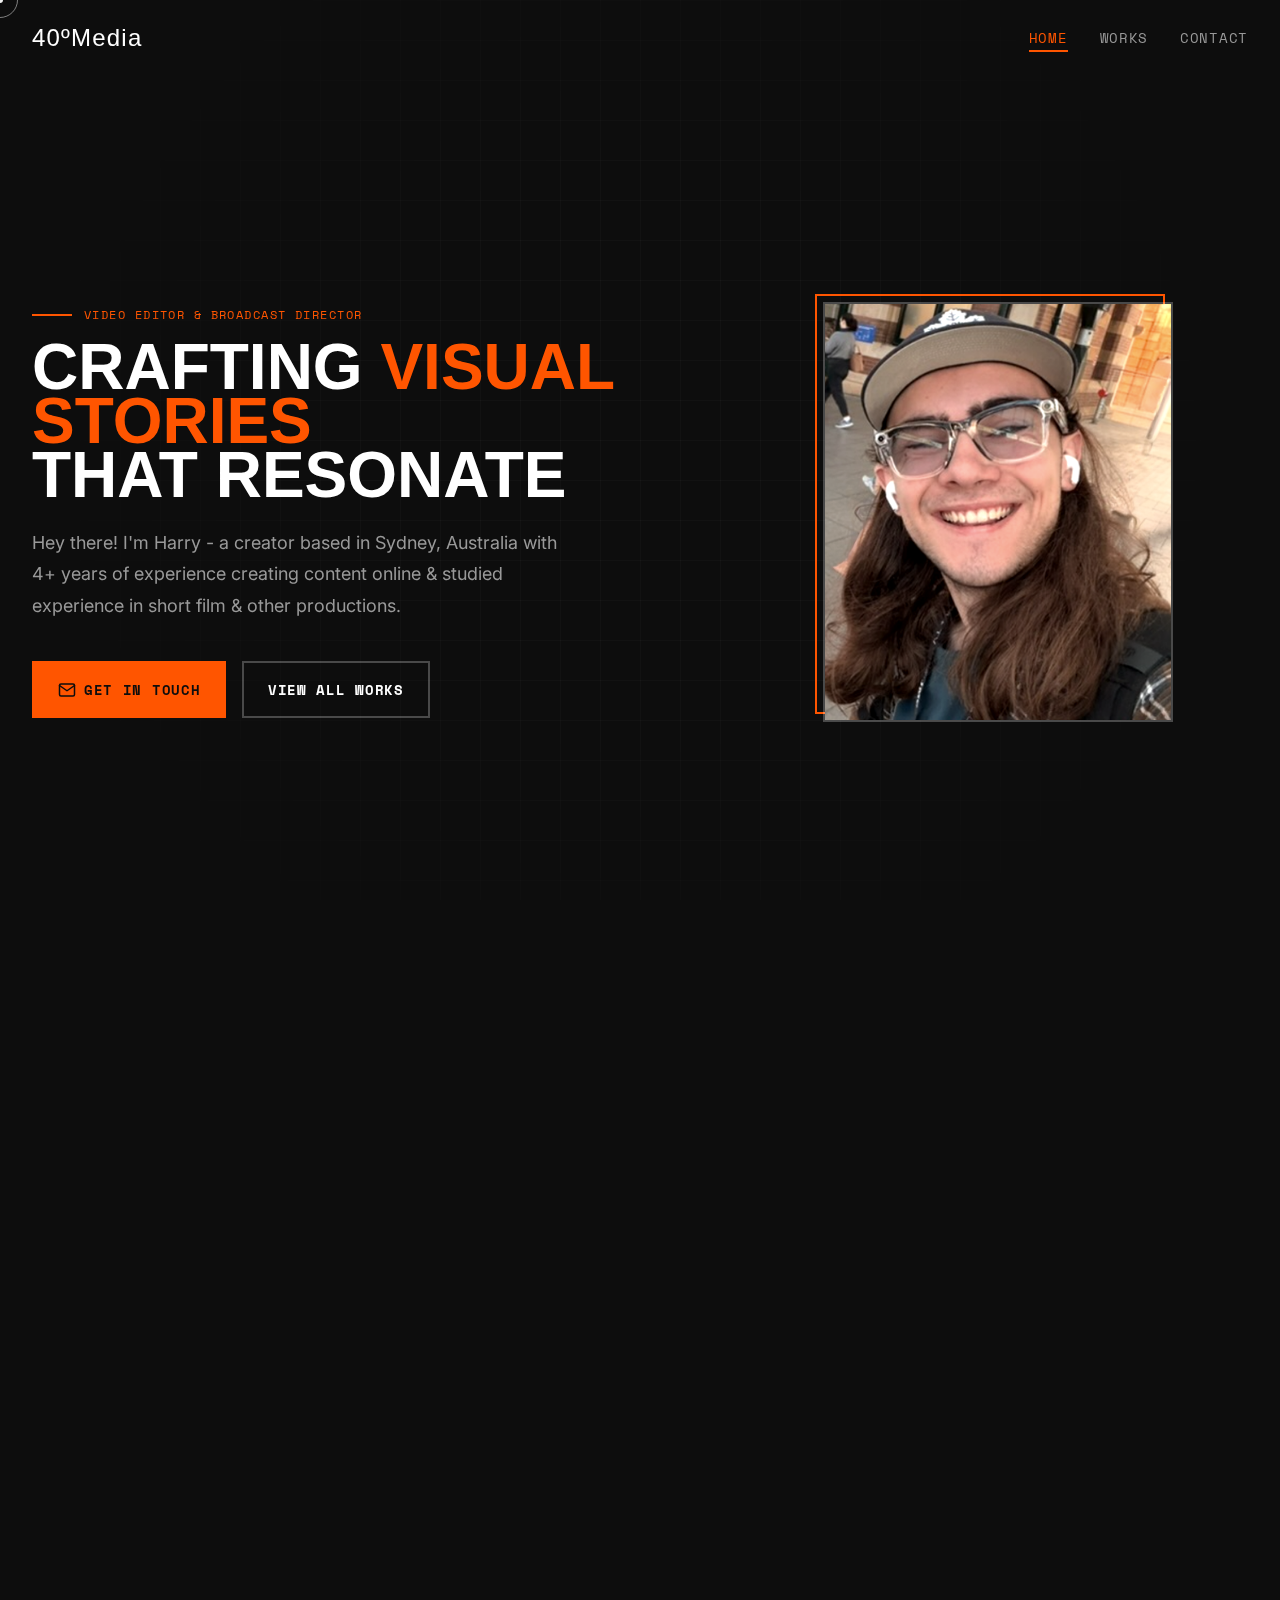
<file: index.html>
<!DOCTYPE html>
<html lang="en">

<head>
    <meta charset="UTF-8">
    <meta name="viewport" content="width=device-width, initial-scale=1.0">
    <title>40ºMedia</title>
    <meta name="description"
        content="Freelance video editor and broadcast director based in Sydney, Australia with 4+ years of experience creating content online + studied experience in short film & other productions.">

    <!-- Fonts -->
    <link rel="preconnect" href="https://fonts.googleapis.com">
    <link rel="preconnect" href="https://fonts.gstatic.com" crossorigin>
    <link
        href="https://fonts.googleapis.com/css2?family=BBH+Bartle&family=Inter:wght@300;400;500;600;700&family=Space+Mono:wght@400;700&display=swap"
        rel="stylesheet">

    <!-- Styles -->
    <link rel="stylesheet" href="src/styles/main.css">
    <link rel="stylesheet" href="src/styles/landing.css">
</head>

<body>
    <!-- Navigation -->
    <nav class="nav" id="nav">
        <div class="nav__container">
            <a href="/" class="nav__logo">40ºMedia</a>
            <div class="nav__links">
                <a href="/" class="nav__link active">Home</a>
                <a href="works.html" class="nav__link">Works</a>
                <a href="mailto:harry@40degree.media" class="nav__link">Contact</a>
            </div>
        </div>
    </nav>

    <!-- Hero Section -->
    <section class="hero">
        <div class="hero__bg">
            <canvas id="hero-particles" class="hero__particles"></canvas>
            <div class="hero__gradient"></div>
            <div class="hero__noise"></div>
        </div>

        <div class="hero__container">
            <div class="hero__content">
                <div class="hero__text">
                    <p class="hero__eyebrow animate-fade-in-up">Video Editor & Broadcast Director</p>
                    <h1 class="hero__title animate-fade-in-up" style="animation-delay: 100ms;">
                        Crafting <span class="font-serif text-gradient">Visual Stories</span><br>
                        That Resonate
                    </h1>
                    <p class="hero__description animate-fade-in-up" style="animation-delay: 200ms;">
                        Hey there! I'm Harry - a creator based in Sydney, Australia with
                        4+ years of experience creating content online & studied experience in short film & other
                        productions.
                    </p>
                    <div class="hero__cta animate-fade-in-up" style="animation-delay: 300ms;">
                        <a href="mailto:harry@40degree.media" class="btn btn--primary">
                            <svg width="18" height="18" viewBox="0 0 24 24" fill="none" stroke="currentColor"
                                stroke-width="2" stroke-linecap="round" stroke-linejoin="round">
                                <path d="M4 4h16c1.1 0 2 .9 2 2v12c0 1.1-.9 2-2 2H4c-1.1 0-2-.9-2-2V6c0-1.1.9-2 2-2z">
                                </path>
                                <polyline points="22,6 12,13 2,6"></polyline>
                            </svg>
                            Get in Touch
                        </a>
                        <a href="works.html" class="btn btn--outline">View All Works</a>
                    </div>
                </div>

                <div class="hero__image animate-scale-in" style="animation-delay: 200ms;">
                    <div class="hero__image-wrapper">
                        <img src="assets/images/headshot.png" alt="Harry - Video Editor & Broadcast Director"
                            class="hero__headshot">
                        <div class="hero__image-glow"></div>
                    </div>
                </div>
            </div>
        </div>

        <div class="hero__scroll-indicator">
            <span>Scroll</span>
            <div class="hero__scroll-line"></div>
        </div>
    </section>

    <!-- Showreel Section -->
    <section class="section showreel-section" id="showreel">
        <div class="section__container">
            <div class="section__header">
                <h2 class="section__title font-serif">Showreel</h2>
            </div>

            <div class="showreel">
                <div class="showreel__video">
                    <iframe width="720" height="480"
                        src="https://www.youtube-nocookie.com/embed/8RGGITTOPDo?si=NO7k_CGhaz8S1_N1"
                        title="YouTube video player" frameborder="0"
                        allow="accelerometer; autoplay; clipboard-write; encrypted-media; gyroscope; picture-in-picture; web-share"
                        referrerpolicy="strict-origin-when-cross-origin" allowfullscreen></iframe>
                </div>
            </div>
        </div>
    </section>

    <!-- Recent Works Section -->
    <section class="section works-section" id="works">
        <div class="section__container">
            <div class="section__header">
                <p class="section__eyebrow">Portfolio</p>
                <h2 class="section__title font-serif">Recent <span class="text-gradient">Works</span></h2>
                <p class="section__subtitle">A selection of my latest film and video production projects</p>
            </div>

            <div class="works-grid stagger" id="works-grid">
                <!-- Works will be loaded dynamically -->
                <div class="skeleton skeleton--card"></div>
                <div class="skeleton skeleton--card"></div>
                <div class="skeleton skeleton--card"></div>
            </div>

            <div class="works-section__cta">
                <a href="works.html" class="btn btn--outline">View All Works</a>
            </div>
        </div>
    </section>

    <!-- Footer -->
    <footer class="footer">
        <!-- Upper CTA -->
        <div class="footer__upper">
            <div class="footer__upper-inner">
                <div class="footer__cta">
                    <p class="footer__eyebrow">Available for projects</p>
                    <h2 class="footer__heading">Let's make<br>something<br><span class="text-gradient">remarkable.</span></h2>
                </div>
                <div class="footer__contact">
                    <a href="mailto:harry@40degree.media" class="btn btn--primary">
                        <svg width="18" height="18" viewBox="0 0 24 24" fill="none" stroke="currentColor"
                            stroke-width="2" stroke-linecap="round" stroke-linejoin="round">
                            <path d="M4 4h16c1.1 0 2 .9 2 2v12c0 1.1-.9 2-2 2H4c-1.1 0-2-.9-2-2V6c0-1.1.9-2 2-2z"></path>
                            <polyline points="22,6 12,13 2,6"></polyline>
                        </svg>
                        Get in Touch
                    </a>
                    <div class="footer__socials">
                        <a href="https://instagram.com/40degreemedia" class="footer__social" target="_blank" rel="noopener noreferrer">Instagram</a>
                        <span class="footer__social-sep">/</span>
                        <a href="https://linkedin.com/in/harrylewandowski" class="footer__social" target="_blank" rel="noopener noreferrer">LinkedIn</a>
                        <span class="footer__social-sep">/</span>
                        <a href="https://40media.substack.com" class="footer__social" target="_blank" rel="noopener noreferrer">Substack</a>
                    </div>
                </div>
            </div>
        </div>

        <!-- Giant Logo with parallax -->
        <div class="footer__giant-wrap">
            <div class="footer__giant-logo" id="footer-giant-logo">
                <span class="footer__giant-accent">40º</span>Media
            </div>
        </div>

        <!-- Bottom Bar -->
        <div class="footer__bottom">
            <p class="footer__copyright">&copy; 2026 40ºMedia. All rights reserved.</p>
            <a href="mailto:harry@40degree.media" class="footer__bottom-email">harry@40degree.media</a>
        </div>
    </footer>

    <script src="src/js/cursor.js"></script>
    <script src="src/js/particles.js"></script>
    <script type="module" src="src/js/landing.js"></script>
    <script>
        (function () {
            var el = document.getElementById('footer-giant-logo');
            if (!el) return;
            var wrap = el.parentElement;
            function update() {
                var rect = wrap.getBoundingClientRect();
                var progress = (window.innerHeight - rect.top) / (window.innerHeight + rect.height);
                progress = Math.max(0, Math.min(1, progress));
                var offset = (0.5 - progress) * 60;
                el.style.transform = 'translateY(' + offset + 'px)';
            }
            window.addEventListener('scroll', update, { passive: true });
            update();
        })();
    </script>
</body>

</html>
</file>
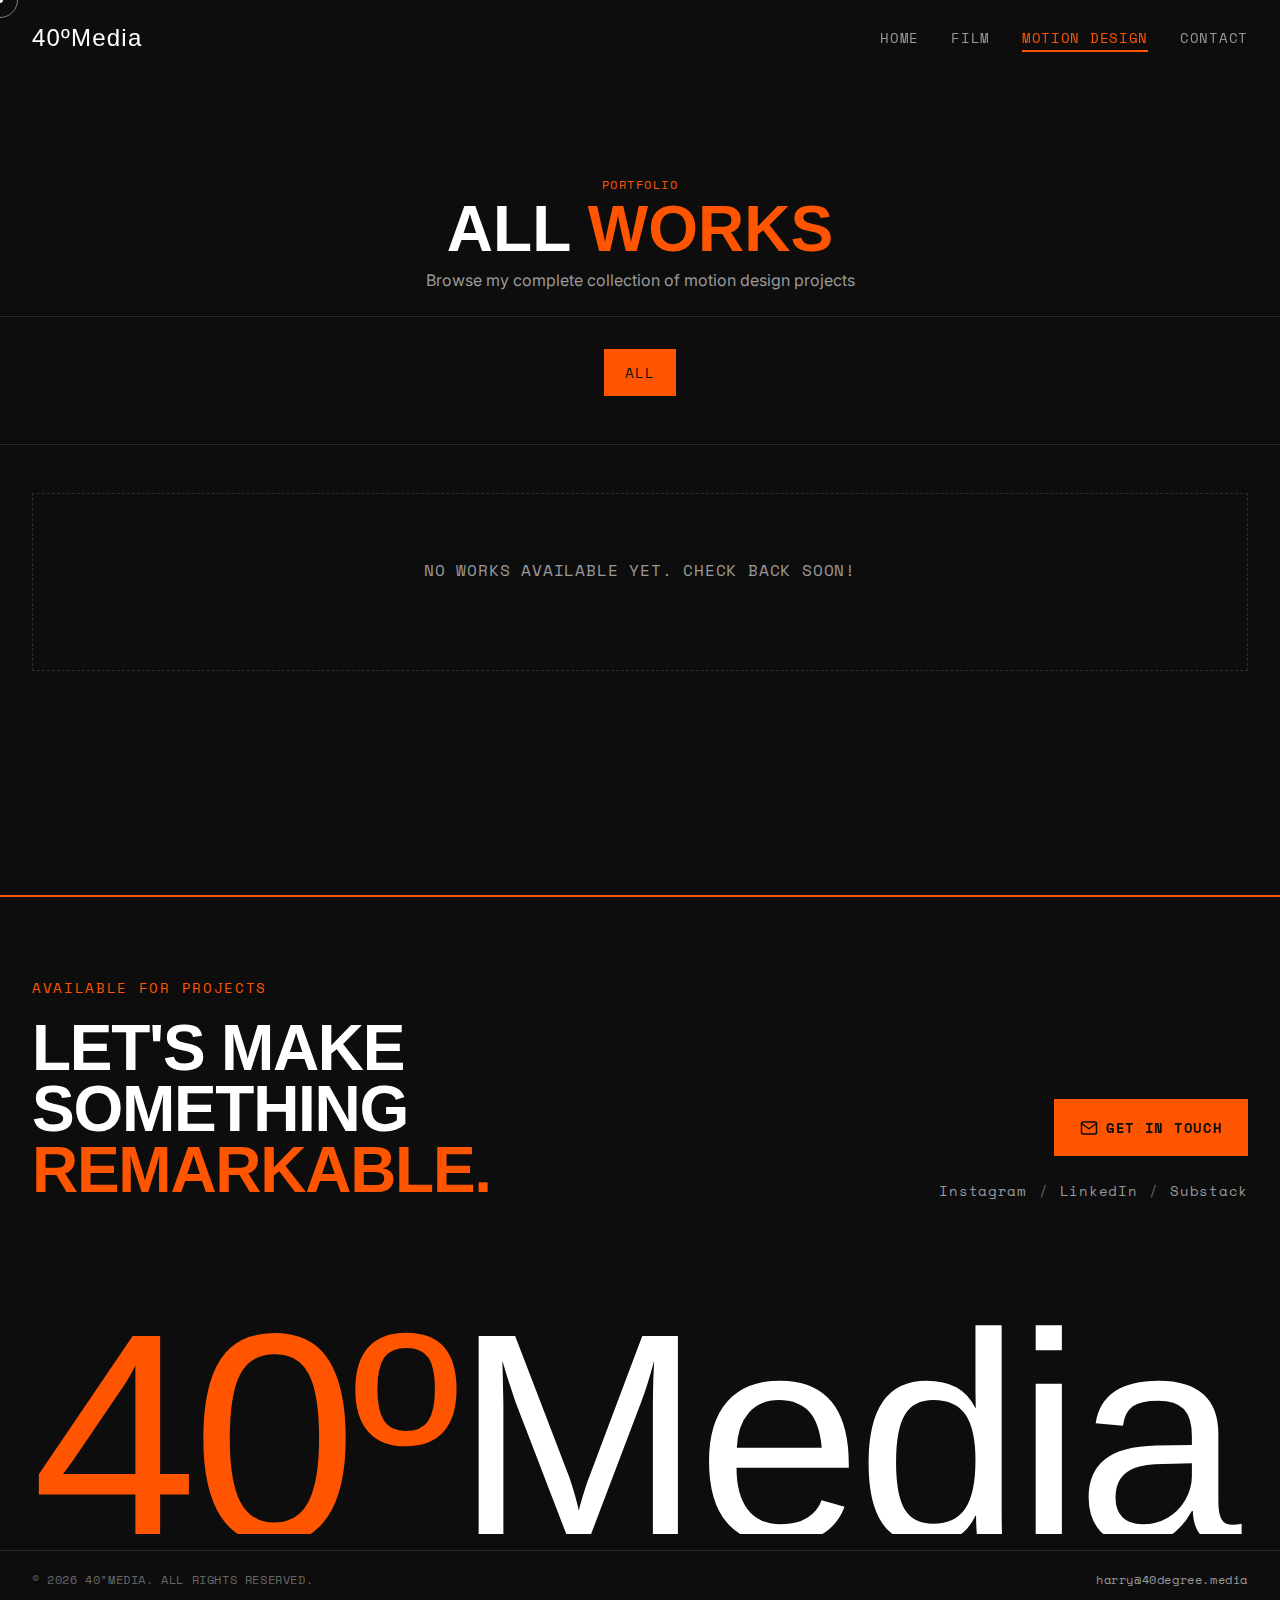
<file: motion.html>
<!DOCTYPE html>
<html lang="en">

<head>
    <meta charset="UTF-8">
    <meta name="viewport" content="width=device-width, initial-scale=1.0">
    <title>Motion Design | 40ºMedia</title>
    <meta name="description"
        content="Browse my portfolio of motion design work, including 2D and 3D animated projects.">

    <!-- Fonts -->
    <link rel="preconnect" href="https://fonts.googleapis.com">
    <link rel="preconnect" href="https://fonts.gstatic.com" crossorigin>
    <link
        href="https://fonts.googleapis.com/css2?family=BBH+Bartle&family=Inter:wght@300;400;500;600;700&family=Space+Mono:wght@400;700&display=swap"
        rel="stylesheet">

    <!-- Styles -->
    <link rel="stylesheet" href="src/styles/main.css">
    <link rel="stylesheet" href="src/styles/works.css">
</head>

<body>
    <!-- Navigation -->
    <nav class="nav" id="nav">
        <div class="nav__container">
            <a href="/" class="nav__logo">40ºMedia</a>
            <div class="nav__links">
                <a href="/" class="nav__link">Home</a>
                <a href="works.html" class="nav__link">Film</a>
                <a href="motion.html" class="nav__link active">Motion Design</a>
                <a href="mailto:harry@40degree.media" class="nav__link">Contact</a>
            </div>
        </div>
    </nav>

    <!-- Works Header -->
    <section class="works-header">
        <div class="works-header__container">
            <p class="works-header__eyebrow">Portfolio</p>
            <h1 class="works-header__title font-serif">All <span class="text-gradient">Works</span></h1>
            <p class="works-header__subtitle">Browse my complete collection of motion design projects</p>
        </div>
    </section>

    <!-- Filter Section -->
    <section class="filter-section">
        <div class="filter-section__container">
            <div class="filter-pills" id="filter-pills">
                <button class="filter-pill active" data-role="all">All</button>
                <!-- Role filters will be added dynamically -->
            </div>
        </div>
    </section>

    <!-- Works Grid -->
    <section class="section works-main">
        <div class="section__container">
            <div class="works-grid stagger" id="works-grid">
                <!-- Works will be loaded dynamically -->
                <div class="skeleton skeleton--card"></div>
                <div class="skeleton skeleton--card"></div>
                <div class="skeleton skeleton--card"></div>
                <div class="skeleton skeleton--card"></div>
                <div class="skeleton skeleton--card"></div>
                <div class="skeleton skeleton--card"></div>
            </div>

            <div class="works-empty" id="works-empty" style="display: none;">
                <p>No works found matching the selected filter.</p>
                <button class="btn btn--outline" id="clear-filter">Show All Works</button>
            </div>
        </div>
    </section>

    <!-- Footer -->
    <footer class="footer">
        <!-- Upper CTA -->
        <div class="footer__upper">
            <div class="footer__upper-inner">
                <div class="footer__cta">
                    <p class="footer__eyebrow">Available for projects</p>
                    <h2 class="footer__heading">Let's make<br>something<br><span class="text-gradient">remarkable.</span></h2>
                </div>
                <div class="footer__contact">
                    <a href="mailto:harry@40degree.media" class="btn btn--primary">
                        <svg width="18" height="18" viewBox="0 0 24 24" fill="none" stroke="currentColor"
                            stroke-width="2" stroke-linecap="round" stroke-linejoin="round">
                            <path d="M4 4h16c1.1 0 2 .9 2 2v12c0 1.1-.9 2-2 2H4c-1.1 0-2-.9-2-2V6c0-1.1.9-2 2-2z"></path>
                            <polyline points="22,6 12,13 2,6"></polyline>
                        </svg>
                        Get in Touch
                    </a>
                    <div class="footer__socials">
                        <a href="https://instagram.com/40degreemedia" class="footer__social" target="_blank" rel="noopener noreferrer">Instagram</a>
                        <span class="footer__social-sep">/</span>
                        <a href="https://linkedin.com/in/harrylewandowski" class="footer__social" target="_blank" rel="noopener noreferrer">LinkedIn</a>
                        <span class="footer__social-sep">/</span>
                        <a href="https://40media.substack.com" class="footer__social" target="_blank" rel="noopener noreferrer">Substack</a>
                    </div>
                </div>
            </div>
        </div>

        <!-- Giant Logo with parallax -->
        <div class="footer__giant-wrap">
            <div class="footer__giant-logo" id="footer-giant-logo">
                <span class="footer__giant-accent">40º</span>Media
            </div>
        </div>

        <!-- Bottom Bar -->
        <div class="footer__bottom">
            <p class="footer__copyright">&copy; 2026 40ºMedia. All rights reserved.</p>
            <a href="mailto:harry@40degree.media" class="footer__bottom-email">harry@40degree.media</a>
        </div>
    </footer>

    <script src="src/js/cursor.js"></script>
    <script type="module" src="src/js/motion.js"></script>
    <script>
        (function () {
            var logo = document.getElementById('footer-giant-logo');
            if (!logo) return;
            var wrap = logo.parentElement;

            function fitLogo() {
                logo.style.fontSize = '30vw';
                var style = getComputedStyle(wrap);
                var available = wrap.clientWidth
                    - parseFloat(style.paddingLeft)
                    - parseFloat(style.paddingRight);
                var textWidth = logo.scrollWidth;
                if (available > 0 && textWidth > 0) {
                    var ratio = available / textWidth;
                    var cur = parseFloat(getComputedStyle(logo).fontSize);
                    logo.style.fontSize = (cur * ratio * 0.99) + 'px';
                }
            }

            function updateParallax() {
                var rect = wrap.getBoundingClientRect();
                var progress = (window.innerHeight - rect.top) / (window.innerHeight + rect.height);
                progress = Math.max(0, Math.min(1, progress));
                logo.style.transform = 'translateY(' + ((0.5 - progress) * 60) + 'px)';
            }

            function init() {
                fitLogo();
                window.addEventListener('resize', fitLogo);
                window.addEventListener('scroll', updateParallax, { passive: true });
                updateParallax();
            }

            document.fonts ? document.fonts.ready.then(init) : window.addEventListener('load', init);
        })();
    </script>
</body>

</html>
</file>
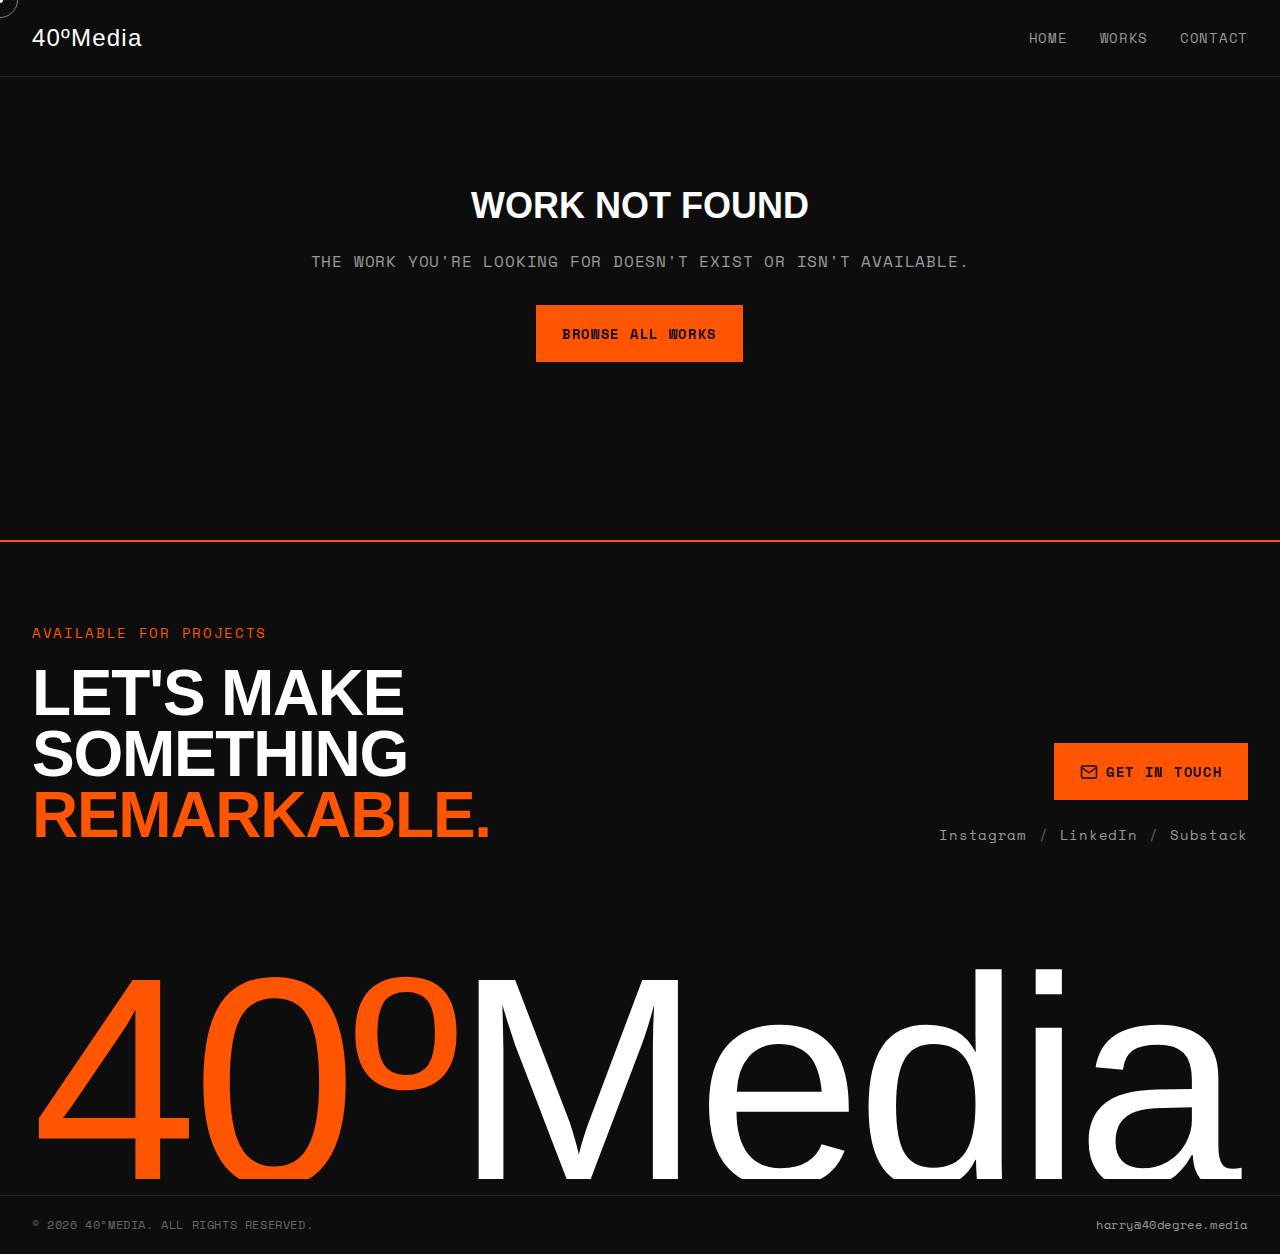
<file: work.html>
<!DOCTYPE html>
<html lang="en">

<head>
    <meta charset="UTF-8">
    <meta name="viewport" content="width=device-width, initial-scale=1.0">
    <title>Work | 40ºMedia</title>
    <meta name="description" content="View detailed information about this film and video production project.">

    <!-- Fonts -->
    <link rel="preconnect" href="https://fonts.googleapis.com">
    <link rel="preconnect" href="https://fonts.gstatic.com" crossorigin>
    <link
        href="https://fonts.googleapis.com/css2?family=BBH+Bartle&family=Inter:wght@300;400;500;600;700&family=Space+Mono:wght@400;700&display=swap"
        rel="stylesheet">

    <!-- Styles -->
    <link rel="stylesheet" href="src/styles/main.css">
    <link rel="stylesheet" href="src/styles/work.css">
</head>

<body>
    <!-- Navigation -->
    <nav class="nav scrolled" id="nav">
        <div class="nav__container">
            <a href="/" class="nav__logo">40ºMedia</a>
            <div class="nav__links">
                <a href="/" class="nav__link">Home</a>
                <a href="works.html" class="nav__link">Works</a>
                <a href="mailto:harry@40degree.media" class="nav__link">Contact</a>
            </div>
        </div>
    </nav>

    <!-- Loading State -->
    <div class="work-loading" id="work-loading">
        <div class="work-loading__spinner"></div>
        <p>Loading work...</p>
    </div>

    <!-- Work Content (hidden initially) -->
    <main class="work-page" id="work-page" style="display: none;">

        <!-- Hero Section -->
        <section class="work-hero" id="work-hero">
            <div class="work-hero__media" id="work-hero-media">
                <!-- Video embed or hero image will be inserted here -->
            </div>
            <div class="work-hero__overlay"></div>
        </section>

        <!-- Work Info Header -->
        <section class="work-header">
            <div class="work-header__container">
                <a href="works.html" class="work-header__back">
                    <svg width="20" height="20" viewBox="0 0 24 24" fill="none" stroke="currentColor" stroke-width="2"
                        stroke-linecap="round" stroke-linejoin="round">
                        <line x1="19" y1="12" x2="5" y2="12"></line>
                        <polyline points="12 19 5 12 12 5"></polyline>
                    </svg>
                    Back to Works
                </a>

                <h1 class="work-header__title font-serif" id="work-title">Loading...</h1>

                <div class="work-header__meta" id="work-meta">
                    <!-- Meta info will be inserted here -->
                </div>

                <div class="work-header__roles" id="work-roles">
                    <!-- Roles will be inserted here -->
                </div>
            </div>
        </section>

        <!-- Work Description -->
        <section class="work-description" id="work-description">
            <div class="work-description__container">
                <h2 class="work-description__heading">About This Work</h2>
                <p class="work-description__text" id="work-description-text">
                    <!-- Description will be inserted here -->
                </p>
            </div>
        </section>

        <!-- Challenge Section -->
        <section class="work-challenge" id="work-challenge" style="display: none;">
            <div class="work-challenge__container">
                <h2 class="work-challenge__heading">Challenge</h2>
                <p class="work-challenge__text" id="work-challenge-text">
                    <!-- Challenge will be inserted here -->
                </p>
            </div>
        </section>

        <!-- Result Section -->
        <section class="work-result" id="work-result" style="display: none;">
            <div class="work-result__container">
                <h2 class="work-result__heading">Result</h2>
                <p class="work-result__text" id="work-result-text">
                    <!-- Result will be inserted here -->
                </p>
            </div>
        </section>

        <!-- Blog Section -->
        <section class="work-blog" id="work-blog" style="display: none;">
            <div class="work-blog__container">
                <h2 class="work-blog__heading">Read More</h2>
                <a href="#" id="work-blog-link" class="work-blog__link" target="_blank" rel="noopener noreferrer">
                    <svg width="20" height="20" viewBox="0 0 24 24" fill="none" stroke="currentColor" stroke-width="2"
                        stroke-linecap="round" stroke-linejoin="round">
                        <path d="M4 19.5A2.5 2.5 0 0 1 6.5 17H20"></path>
                        <path d="M6.5 2H20v20H6.5A2.5 2.5 0 0 1 4 19.5v-15A2.5 2.5 0 0 1 6.5 2z"></path>
                    </svg>
                    Read the full blog post
                    <svg width="16" height="16" viewBox="0 0 24 24" fill="none" stroke="currentColor" stroke-width="2"
                        stroke-linecap="round" stroke-linejoin="round" class="work-blog__arrow">
                        <line x1="5" y1="12" x2="19" y2="12"></line>
                        <polyline points="12 5 19 12 12 19"></polyline>
                    </svg>
                </a>
            </div>
        </section>

        <!-- Other Credits -->
        <section class="work-credits" id="work-credits" style="display: none;">
            <div class="work-credits__container">
                <h2 class="work-credits__heading">Other Credits</h2>
                <div class="work-credits__grid" id="work-credits-grid">
                    <!-- Credits will be inserted here -->
                </div>
            </div>
        </section>

        <!-- Testimonials -->
        <section class="work-testimonials" id="work-testimonials" style="display: none;">
            <div class="work-testimonials__container">
                <h2 class="work-testimonials__heading">Testimonials</h2>
                <div class="work-testimonials__grid" id="work-testimonials-grid">
                    <!-- Testimonials will be inserted here -->
                </div>
            </div>
        </section>

        <!-- Work Gallery -->
        <section class="work-gallery" id="work-gallery">
            <div class="work-gallery__container">
                <h2 class="work-gallery__heading">Gallery</h2>
                <div class="work-gallery__grid" id="work-gallery-grid">
                    <!-- Images will be inserted here -->
                </div>
            </div>
        </section>

        <!-- Work Navigation -->
        <section class="work-nav-section">
            <div class="work-nav-section__container">
                <a href="works.html" class="btn btn--outline">
                    <svg width="18" height="18" viewBox="0 0 24 24" fill="none" stroke="currentColor" stroke-width="2"
                        stroke-linecap="round" stroke-linejoin="round">
                        <line x1="19" y1="12" x2="5" y2="12"></line>
                        <polyline points="12 19 5 12 12 5"></polyline>
                    </svg>
                    Back to All Works
                </a>
                <a href="mailto:harry@40degree.media" class="btn btn--primary">
                    <svg width="18" height="18" viewBox="0 0 24 24" fill="none" stroke="currentColor" stroke-width="2"
                        stroke-linecap="round" stroke-linejoin="round">
                        <path d="M4 4h16c1.1 0 2 .9 2 2v12c0 1.1-.9 2-2 2H4c-1.1 0-2-.9-2-2V6c0-1.1.9-2 2-2z"></path>
                        <polyline points="22,6 12,13 2,6"></polyline>
                    </svg>
                    Get in Touch
                </a>
            </div>
        </section>
    </main>

    <!-- Error State -->
    <div class="work-error" id="work-error" style="display: none;">
        <h2>Work Not Found</h2>
        <p>The work you're looking for doesn't exist or isn't available.</p>
        <a href="works.html" class="btn btn--primary">Browse All Works</a>
    </div>

    <!-- Footer -->
    <footer class="footer">
        <!-- Upper CTA -->
        <div class="footer__upper">
            <div class="footer__upper-inner">
                <div class="footer__cta">
                    <p class="footer__eyebrow">Available for projects</p>
                    <h2 class="footer__heading">Let's make<br>something<br><span class="text-gradient">remarkable.</span></h2>
                </div>
                <div class="footer__contact">
                    <a href="mailto:harry@40degree.media" class="btn btn--primary">
                        <svg width="18" height="18" viewBox="0 0 24 24" fill="none" stroke="currentColor"
                            stroke-width="2" stroke-linecap="round" stroke-linejoin="round">
                            <path d="M4 4h16c1.1 0 2 .9 2 2v12c0 1.1-.9 2-2 2H4c-1.1 0-2-.9-2-2V6c0-1.1.9-2 2-2z"></path>
                            <polyline points="22,6 12,13 2,6"></polyline>
                        </svg>
                        Get in Touch
                    </a>
                    <div class="footer__socials">
                        <a href="https://instagram.com/40degreemedia" class="footer__social" target="_blank" rel="noopener noreferrer">Instagram</a>
                        <span class="footer__social-sep">/</span>
                        <a href="https://linkedin.com/in/harrylewandowski" class="footer__social" target="_blank" rel="noopener noreferrer">LinkedIn</a>
                        <span class="footer__social-sep">/</span>
                        <a href="https://40media.substack.com" class="footer__social" target="_blank" rel="noopener noreferrer">Substack</a>
                    </div>
                </div>
            </div>
        </div>

        <!-- Giant Logo with parallax -->
        <div class="footer__giant-wrap">
            <div class="footer__giant-logo" id="footer-giant-logo">
                <span class="footer__giant-accent">40º</span>Media
            </div>
        </div>

        <!-- Bottom Bar -->
        <div class="footer__bottom">
            <p class="footer__copyright">&copy; 2026 40ºMedia. All rights reserved.</p>
            <a href="mailto:harry@40degree.media" class="footer__bottom-email">harry@40degree.media</a>
        </div>
    </footer>

    <script type="module" src="src/js/work.js"></script>
    <script type="module" src="src/js/cursor.js"></script>
    <script>
        (function () {
            var logo = document.getElementById('footer-giant-logo');
            if (!logo) return;
            var wrap = logo.parentElement;

            function fitLogo() {
                logo.style.fontSize = '30vw';
                var style = getComputedStyle(wrap);
                var available = wrap.clientWidth
                    - parseFloat(style.paddingLeft)
                    - parseFloat(style.paddingRight);
                var textWidth = logo.scrollWidth;
                if (available > 0 && textWidth > 0) {
                    var ratio = available / textWidth;
                    var cur = parseFloat(getComputedStyle(logo).fontSize);
                    logo.style.fontSize = (cur * ratio * 0.99) + 'px';
                }
            }

            function updateParallax() {
                var rect = wrap.getBoundingClientRect();
                var progress = (window.innerHeight - rect.top) / (window.innerHeight + rect.height);
                progress = Math.max(0, Math.min(1, progress));
                logo.style.transform = 'translateY(' + ((0.5 - progress) * 60) + 'px)';
            }

            function init() {
                fitLogo();
                window.addEventListener('resize', fitLogo);
                window.addEventListener('scroll', updateParallax, { passive: true });
                updateParallax();
            }

            document.fonts ? document.fonts.ready.then(init) : window.addEventListener('load', init);
        })();
    </script>
</body>

</html>
</file>
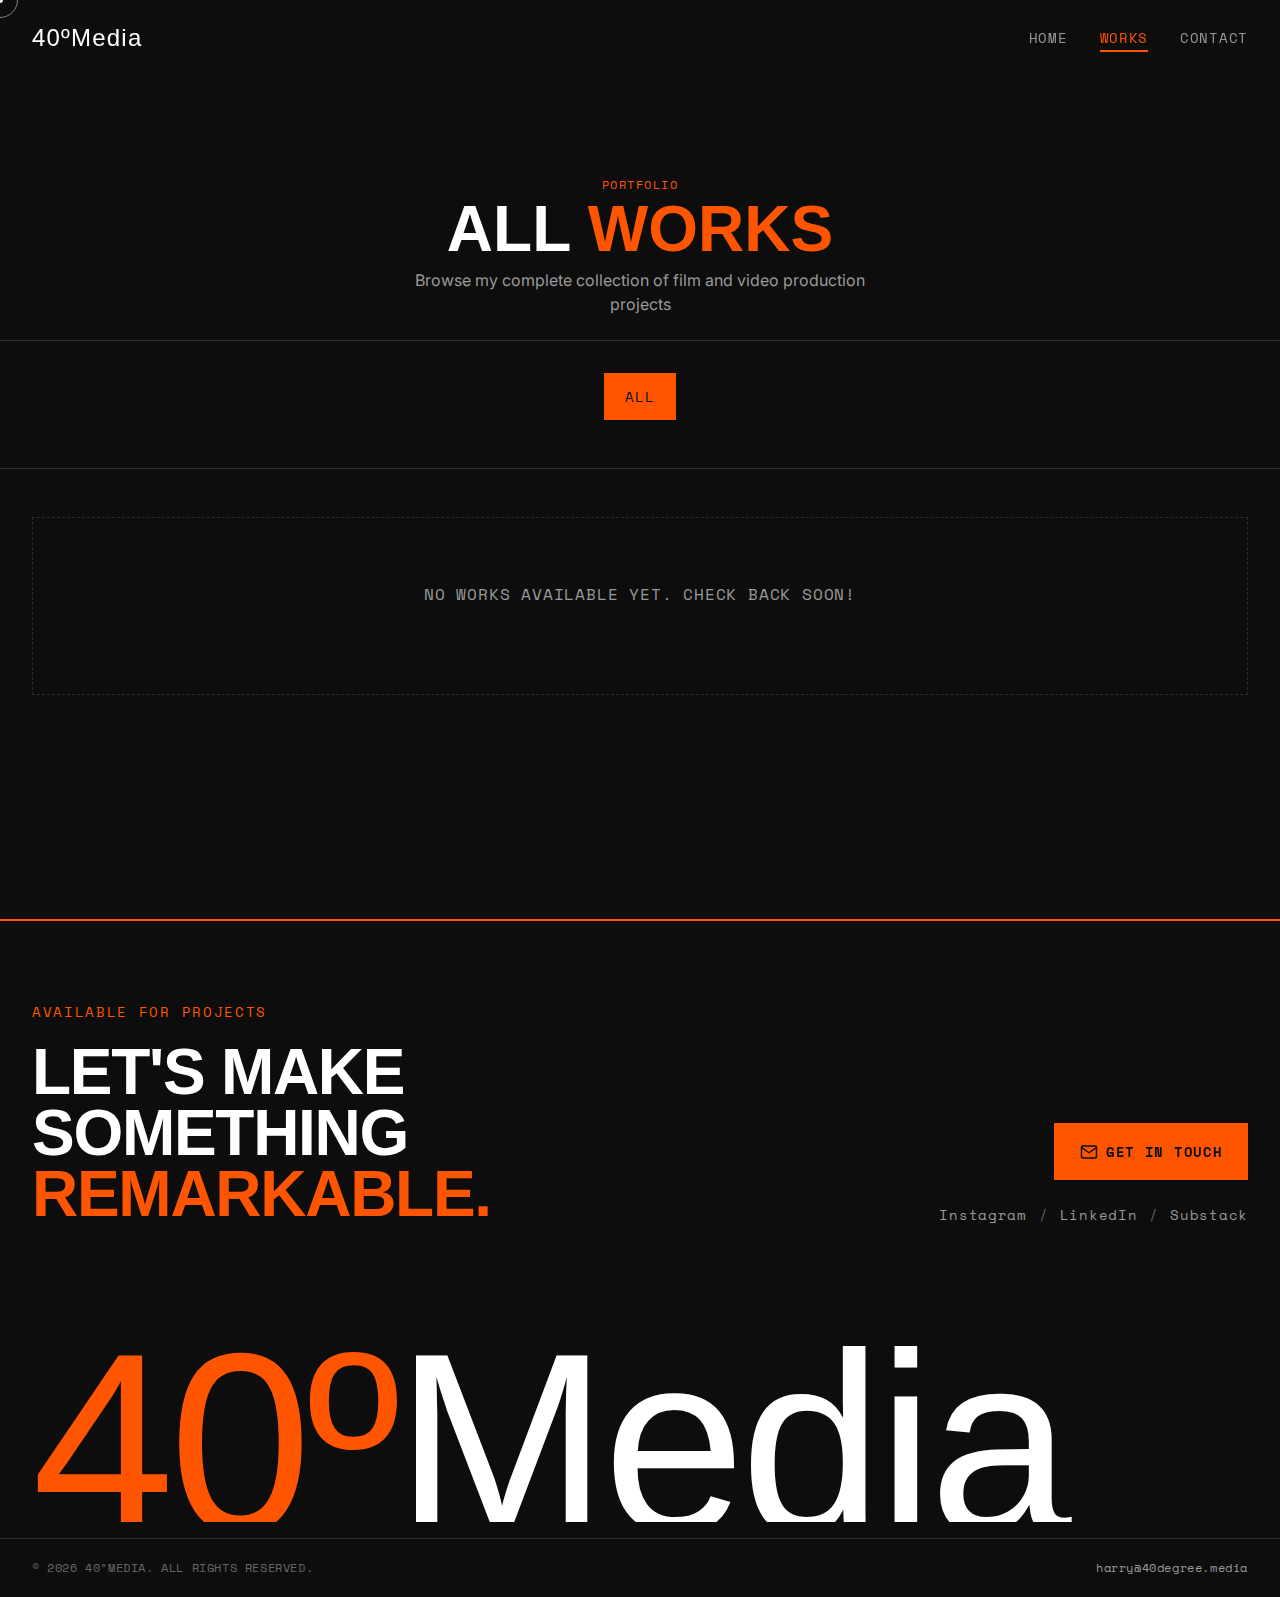
<file: works.html>
<!DOCTYPE html>
<html lang="en">

<head>
    <meta charset="UTF-8">
    <meta name="viewport" content="width=device-width, initial-scale=1.0">
    <title>Works | 40ºMedia</title>
    <meta name="description"
        content="Browse my portfolio of film and video production work including editing, color grading, and broadcast direction.">

    <!-- Fonts -->
    <link rel="preconnect" href="https://fonts.googleapis.com">
    <link rel="preconnect" href="https://fonts.gstatic.com" crossorigin>
    <link
        href="https://fonts.googleapis.com/css2?family=BBH+Bartle&family=Inter:wght@300;400;500;600;700&family=Space+Mono:wght@400;700&display=swap"
        rel="stylesheet">

    <!-- Styles -->
    <link rel="stylesheet" href="src/styles/main.css">
    <link rel="stylesheet" href="src/styles/works.css">
</head>

<body>
    <!-- Navigation -->
    <nav class="nav" id="nav">
        <div class="nav__container">
            <a href="/" class="nav__logo">40ºMedia</a>
            <div class="nav__links">
                <a href="/" class="nav__link">Home</a>
                <a href="works.html" class="nav__link active">Works</a>
                <a href="mailto:harry@40degree.media" class="nav__link">Contact</a>
            </div>
        </div>
    </nav>

    <!-- Works Header -->
    <section class="works-header">
        <div class="works-header__container">
            <p class="works-header__eyebrow">Portfolio</p>
            <h1 class="works-header__title font-serif">All <span class="text-gradient">Works</span></h1>
            <p class="works-header__subtitle">Browse my complete collection of film and video production projects</p>
        </div>
    </section>

    <!-- Filter Section -->
    <section class="filter-section">
        <div class="filter-section__container">
            <div class="filter-pills" id="filter-pills">
                <button class="filter-pill active" data-role="all">All</button>
                <!-- Role filters will be added dynamically -->
            </div>
        </div>
    </section>

    <!-- Works Grid -->
    <section class="section works-main">
        <div class="section__container">
            <div class="works-grid stagger" id="works-grid">
                <!-- Works will be loaded dynamically -->
                <div class="skeleton skeleton--card"></div>
                <div class="skeleton skeleton--card"></div>
                <div class="skeleton skeleton--card"></div>
                <div class="skeleton skeleton--card"></div>
                <div class="skeleton skeleton--card"></div>
                <div class="skeleton skeleton--card"></div>
            </div>

            <div class="works-empty" id="works-empty" style="display: none;">
                <p>No works found matching the selected filter.</p>
                <button class="btn btn--outline" id="clear-filter">Show All Works</button>
            </div>
        </div>
    </section>

    <!-- Footer -->
    <footer class="footer">
        <!-- Upper CTA -->
        <div class="footer__upper">
            <div class="footer__upper-inner">
                <div class="footer__cta">
                    <p class="footer__eyebrow">Available for projects</p>
                    <h2 class="footer__heading">Let's make<br>something<br><span class="text-gradient">remarkable.</span></h2>
                </div>
                <div class="footer__contact">
                    <a href="mailto:harry@40degree.media" class="btn btn--primary">
                        <svg width="18" height="18" viewBox="0 0 24 24" fill="none" stroke="currentColor"
                            stroke-width="2" stroke-linecap="round" stroke-linejoin="round">
                            <path d="M4 4h16c1.1 0 2 .9 2 2v12c0 1.1-.9 2-2 2H4c-1.1 0-2-.9-2-2V6c0-1.1.9-2 2-2z"></path>
                            <polyline points="22,6 12,13 2,6"></polyline>
                        </svg>
                        Get in Touch
                    </a>
                    <div class="footer__socials">
                        <a href="https://instagram.com/40degreemedia" class="footer__social" target="_blank" rel="noopener noreferrer">Instagram</a>
                        <span class="footer__social-sep">/</span>
                        <a href="https://linkedin.com/in/harrylewandowski" class="footer__social" target="_blank" rel="noopener noreferrer">LinkedIn</a>
                        <span class="footer__social-sep">/</span>
                        <a href="https://40media.substack.com" class="footer__social" target="_blank" rel="noopener noreferrer">Substack</a>
                    </div>
                </div>
            </div>
        </div>

        <!-- Giant Logo with parallax -->
        <div class="footer__giant-wrap">
            <div class="footer__giant-logo" id="footer-giant-logo">
                <span class="footer__giant-accent">40º</span>Media
            </div>
        </div>

        <!-- Bottom Bar -->
        <div class="footer__bottom">
            <p class="footer__copyright">&copy; 2026 40ºMedia. All rights reserved.</p>
            <a href="mailto:harry@40degree.media" class="footer__bottom-email">harry@40degree.media</a>
        </div>
    </footer>

    <script src="src/js/cursor.js"></script>
    <script type="module" src="src/js/works.js"></script>
    <script>
        (function () {
            var el = document.getElementById('footer-giant-logo');
            if (!el) return;
            var wrap = el.parentElement;
            function update() {
                var rect = wrap.getBoundingClientRect();
                var progress = (window.innerHeight - rect.top) / (window.innerHeight + rect.height);
                progress = Math.max(0, Math.min(1, progress));
                var offset = (0.5 - progress) * 60;
                el.style.transform = 'translateY(' + offset + 'px)';
            }
            window.addEventListener('scroll', update, { passive: true });
            update();
        })();
    </script>
</body>

</html>
</file>
<file: src/styles/main.css>
/* ==========================================
   CSS Design System - Film Portfolio
   BRUTALIST EDITION
   ========================================== */

:root {
    /* Color Palette - High Contrast Brutalist */
    --color-bg-primary: #0d0d0d;
    --color-bg-secondary: #111111;
    --color-bg-tertiary: #1a1a1a;
    --color-bg-elevated: #222222;

    --color-surface: rgba(255, 255, 255, 0.04);
    --color-surface-hover: rgba(255, 255, 255, 0.08);
    --color-border: rgba(255, 255, 255, 0.12);
    --color-border-strong: rgba(255, 255, 255, 0.25);

    /* Text Colors */
    --color-text-primary: #ffffff;
    --color-text-secondary: #999999;
    --color-text-muted: #666666;

    /* Accent - Vibrant Orange */
    --color-accent: #ff5500;
    --color-accent-hover: #ff6b1a;
    --color-accent-muted: rgba(255, 85, 0, 0.15);

    /* Typography - Extended + Mono */
    --font-extended: "BBH Bartle", Impact, sans-serif;
    --font-body: 'Inter', -apple-system, sans-serif;
    --font-mono: 'Space Mono', 'JetBrains Mono', monospace;

    --text-xs: 0.75rem;
    --text-sm: 0.875rem;
    --text-base: 1rem;
    --text-lg: 1.125rem;
    --text-xl: 1.25rem;
    --text-2xl: 1.5rem;
    --text-3xl: 2rem;
    --text-4xl: 2.25rem;
    --text-5xl: 3rem;
    --text-6xl: 4rem;
    --text-7xl: 5.5rem;
    --text-8xl: 8rem;

    --leading-none: 0.85;
    --leading-tight: 0.95;
    --leading-normal: 1.5;
    --leading-relaxed: 1.75;

    --tracking-tight: -0.02em;
    --tracking-normal: 0;
    --tracking-wide: 0.05em;
    --tracking-ultra: 0.12em;

    /* Spacing */
    --space-1: 0.25rem;
    --space-2: 0.5rem;
    --space-3: 0.75rem;
    --space-4: 1rem;
    --space-5: 1.25rem;
    --space-6: 1.5rem;
    --space-8: 2rem;
    --space-10: 2.5rem;
    --space-12: 3rem;
    --space-16: 4rem;
    --space-20: 5rem;
    --space-24: 6rem;
    --space-32: 8rem;

    /* Layout */
    --max-width: 1400px;
    --max-width-content: 900px;

    /* Shadows - Harsh/Minimal */
    --shadow-brutal: 4px 4px 0 var(--color-accent);
    --shadow-brutal-sm: 2px 2px 0 var(--color-accent);

    /* Border Radius - Brutalist = minimal or none */
    --radius-sm: 2px;
    --radius-md: 4px;
    --radius-lg: 0;
    --radius-xl: 0;

    /* Transitions */
    --transition-fast: 100ms ease;
    --transition-base: 200ms ease;
    --transition-slow: 300ms ease;

    /* Premium easing curves */
    --ease-out-expo: cubic-bezier(0.16, 1, 0.3, 1);
    --ease-out-back: cubic-bezier(0.34, 1.56, 0.64, 1);
    --ease-in-out-smooth: cubic-bezier(0.65, 0, 0.35, 1);
}

/* ==========================================
   Base Styles & Reset
   ========================================== */

/* Fonts loaded via HTML link tags */

*,
*::before,
*::after {
    box-sizing: border-box;
    margin: 0;
    padding: 0;
}

html {
    scroll-behavior: smooth;
    -webkit-font-smoothing: antialiased;
    -moz-osx-font-smoothing: grayscale;
}

body {
    font-family: var(--font-body);
    font-size: var(--text-base);
    line-height: var(--leading-normal);
    color: var(--color-text-primary);
    background-color: var(--color-bg-primary);
    min-height: 100vh;
    overflow-x: hidden;
    animation: pageEntrance 0.6s var(--ease-out-expo) forwards;
}

@keyframes pageEntrance {
    from {
        opacity: 0;
    }

    to {
        opacity: 1;
    }
}

/* Custom Scrollbar */
::-webkit-scrollbar {
    width: 6px;
}

::-webkit-scrollbar-track {
    background: var(--color-bg-primary);
}

::-webkit-scrollbar-thumb {
    background: var(--color-accent);
}

a {
    color: inherit;
    text-decoration: none;
}

img {
    max-width: 100%;
    height: auto;
    display: block;
}

button {
    font-family: inherit;
    cursor: pointer;
    border: none;
    background: none;
}

ul,
ol {
    list-style: none;
}

/* ==========================================
   Typography Utilities
   ========================================== */

.font-extended {
    font-family: var(--font-extended);
    text-transform: uppercase;
    letter-spacing: var(--tracking-wide);
}

.font-mono {
    font-family: var(--font-mono);
}

.text-accent {
    color: var(--color-accent);
}

/* ==========================================
   Navigation
   ========================================== */

.nav {
    position: fixed;
    top: 0;
    left: 0;
    right: 0;
    z-index: 1000;
    padding: var(--space-5) var(--space-8);
    background: transparent;
    transition: var(--transition-base);
}

.nav.scrolled {
    background: var(--color-bg-primary);
    border-bottom: 1px solid var(--color-border);
}

.nav__container {
    max-width: var(--max-width);
    margin: 0 auto;
    display: flex;
    justify-content: space-between;
    align-items: center;
}

.nav__logo {
    font-family: var(--font-extended);
    font-size: var(--text-2xl);
    letter-spacing: var(--tracking-wide);
    color: var(--color-text-primary);
    transition: var(--transition-fast);
}

.nav__logo:hover {
    color: var(--color-accent);
}

.nav__links {
    display: flex;
    gap: var(--space-8);
}

.nav__link {
    font-family: var(--font-mono);
    font-size: var(--text-sm);
    color: var(--color-text-secondary);
    text-transform: uppercase;
    letter-spacing: var(--tracking-wide);
    position: relative;
    transition: color var(--transition-fast);
    padding-bottom: 2px;
}

.nav__link::after {
    content: '';
    position: absolute;
    bottom: -2px;
    left: 50%;
    width: 0;
    height: 2px;
    background: var(--color-accent);
    transition: width 0.3s var(--ease-out-expo), left 0.3s var(--ease-out-expo);
}

.nav__link:hover::after,
.nav__link.active::after {
    width: 100%;
    left: 0;
}

.nav__link:hover,
.nav__link.active {
    color: var(--color-accent);
}

/* ==========================================
   Buttons
   ========================================== */

.btn {
    display: inline-flex;
    align-items: center;
    justify-content: center;
    gap: var(--space-2);
    padding: var(--space-4) var(--space-6);
    font-family: var(--font-mono);
    font-size: var(--text-sm);
    font-weight: 700;
    text-transform: uppercase;
    letter-spacing: var(--tracking-wide);
    border: 2px solid transparent;
    transition: all var(--transition-fast);
    will-change: transform;
}

.btn--primary {
    background: var(--color-accent);
    color: var(--color-bg-primary);
    border-color: var(--color-accent);
}

.btn--primary:hover {
    background: transparent;
    color: var(--color-accent);
    transform: translate(-2px, -2px);
    box-shadow: var(--shadow-brutal-sm);
}

.btn--outline {
    border: 2px solid var(--color-border-strong);
    color: var(--color-text-primary);
    background: transparent;
}

.btn--outline:hover {
    border-color: var(--color-accent);
    color: var(--color-accent);
}

/* ==========================================
   Cards - Brutalist Style
   ========================================== */

.card {
    background: var(--color-surface);
    border: 1px solid var(--color-border);
    transition: var(--transition-base);
}

.card:hover {
    border-color: var(--color-accent);
}

/* ==========================================
   Work Cards
   ========================================== */

.work-card {
    position: relative;
    overflow: hidden;
    aspect-ratio: 16 / 10;
    cursor: pointer;
    border: 1px solid var(--color-border);
    background: var(--color-bg-secondary);
}

.work-card__image {
    width: 100%;
    height: 100%;
    object-fit: cover;
    transition: transform 0.5s var(--ease-out-expo), filter 0.4s ease;
    filter: grayscale(30%);
}

.work-card__overlay {
    position: absolute;
    inset: 0;
    background: linear-gradient(to top,
            rgba(13, 13, 13, 0.95) 0%,
            rgba(13, 13, 13, 0.3) 50%,
            transparent 100%);
    display: flex;
    flex-direction: column;
    justify-content: flex-end;
    padding: var(--space-6);
    opacity: 0;
    transition: var(--transition-base);
}

.work-card:hover .work-card__overlay {
    opacity: 1;
}

.work-card:hover .work-card__image {
    transform: scale(1.05);
    filter: grayscale(0%);
}

.work-card:hover {
    border-color: var(--color-accent);
    transform: translateY(-3px);
    box-shadow: 0 8px 24px rgba(255, 85, 0, 0.08);
}

.work-card__title {
    font-family: var(--font-extended);
    font-size: var(--text-2xl);
    letter-spacing: var(--tracking-wide);
    text-transform: uppercase;
    margin-bottom: var(--space-2);
    transform: translateY(10px);
    transition: var(--transition-base);
    word-break: break-word;
    overflow-wrap: break-word;
    hyphens: auto;
}

.work-card:hover .work-card__title {
    transform: translateY(0);
}

.work-card__meta {
    display: flex;
    gap: var(--space-4);
    font-family: var(--font-mono);
    font-size: var(--text-xs);
    color: var(--color-text-secondary);
    text-transform: uppercase;
    letter-spacing: var(--tracking-wide);
    transform: translateY(10px);
    transition: var(--transition-base);
    transition-delay: 50ms;
}

.work-card:hover .work-card__meta {
    transform: translateY(0);
}

.work-card__roles {
    display: flex;
    flex-wrap: wrap;
    gap: var(--space-2);
    margin-top: var(--space-3);
    transform: translateY(10px);
    transition: var(--transition-base);
    transition-delay: 100ms;
}

.work-card:hover .work-card__roles {
    transform: translateY(0);
}

.work-card__role {
    font-family: var(--font-mono);
    font-size: var(--text-xs);
    padding: var(--space-1) var(--space-3);
    background: var(--color-accent-muted);
    color: var(--color-accent);
    text-transform: uppercase;
    letter-spacing: var(--tracking-wide);
    border: 1px solid var(--color-accent);
}

/* ==========================================
   Filter Pills
   ========================================== */

.filter-pills {
    display: flex;
    flex-wrap: wrap;
    gap: var(--space-3);
    justify-content: center;
}

.filter-pill {
    padding: var(--space-3) var(--space-5);
    font-family: var(--font-mono);
    font-size: var(--text-sm);
    font-weight: 500;
    text-transform: uppercase;
    letter-spacing: var(--tracking-wide);
    color: var(--color-text-secondary);
    background: transparent;
    border: 1px solid var(--color-border);
    transition: color var(--transition-fast), border-color var(--transition-fast), background var(--transition-fast), transform 0.15s var(--ease-out-expo);
    cursor: pointer;
}

.filter-pill:hover {
    color: var(--color-text-primary);
    border-color: var(--color-text-primary);
}

.filter-pill.active {
    color: var(--color-bg-primary);
    background: var(--color-accent);
    border-color: var(--color-accent);
}

/* ==========================================
   Section Layouts
   ========================================== */

.section {
    padding: var(--space-24) var(--space-8);
}

.section__container {
    max-width: var(--max-width);
    margin: 0 auto;
}

.section__header {
    text-align: center;
    margin-bottom: var(--space-16);
}

.section__eyebrow {
    font-family: var(--font-mono);
    font-size: var(--text-sm);
    text-transform: uppercase;
    letter-spacing: var(--tracking-ultra);
    color: var(--color-accent);
    margin-bottom: var(--space-3);
}

.section__title {
    font-family: var(--font-extended);
    font-size: var(--text-5xl);
    text-transform: uppercase;
    letter-spacing: var(--tracking-wide);
    line-height: var(--leading-none);
    margin-bottom: var(--space-4);
}

.section__subtitle {
    font-size: var(--text-lg);
    color: var(--color-text-secondary);
    max-width: 600px;
    margin: 0 auto;
}

/* ==========================================
   Grid Layouts
   ========================================== */

.works-grid {
    display: grid;
    grid-template-columns: repeat(auto-fill, minmax(min(350px, 100%), 1fr));
    gap: var(--space-4);
}

/* ==========================================
   Footer - Bold Edition
   ========================================== */

.footer {
    background: var(--color-bg-primary);
    overflow: hidden;
    position: relative;
    border-top: 2px solid var(--color-accent);
}

/* Upper CTA section */
.footer__upper {
    padding: var(--space-20) var(--space-8) var(--space-16);
}

.footer__upper-inner {
    max-width: var(--max-width);
    margin: 0 auto;
    display: flex;
    justify-content: space-between;
    align-items: flex-end;
    gap: var(--space-12);
}

.footer__eyebrow {
    font-family: var(--font-mono);
    font-size: var(--text-sm);
    letter-spacing: var(--tracking-ultra);
    color: var(--color-accent);
    text-transform: uppercase;
    margin-bottom: var(--space-5);
}

.footer__heading {
    font-family: var(--font-extended);
    font-size: clamp(2.5rem, 5vw, 5rem);
    line-height: var(--leading-tight);
    color: var(--color-text-primary);
    letter-spacing: var(--tracking-tight);
    text-transform: uppercase;
}

.footer__heading .text-gradient {
    color: var(--color-accent);
    -webkit-text-fill-color: var(--color-accent);
}

.footer__contact {
    display: flex;
    flex-direction: column;
    align-items: flex-end;
    gap: var(--space-6);
    flex-shrink: 0;
}

.footer__socials {
    display: flex;
    align-items: center;
    gap: var(--space-3);
    flex-wrap: wrap;
    justify-content: flex-end;
}

.footer__social {
    font-family: var(--font-mono);
    font-size: var(--text-sm);
    color: var(--color-text-secondary);
    text-decoration: none;
    letter-spacing: var(--tracking-wide);
    transition: color var(--transition-fast);
}

.footer__social:hover {
    color: var(--color-accent);
}

.footer__social-sep {
    color: var(--color-text-muted);
    font-family: var(--font-mono);
    font-size: var(--text-sm);
}

/* Giant Logo */
.footer__giant-wrap {
    overflow: hidden;
    line-height: 1;
    padding-top: var(--space-4);
    padding-left: var(--space-8);
    padding-right: var(--space-8);
}

.footer__giant-logo {
    font-family: var(--font-extended);
    font-size: 20vw; /* JS overrides this to fit exactly */
    line-height: 0.85;
    letter-spacing: -0.02em;
    color: var(--color-text-primary);
    white-space: nowrap;
    will-change: transform;
    display: block;
    user-select: none;
}

.footer__giant-accent {
    color: var(--color-accent);
}

/* Bottom bar */
.footer__bottom {
    padding: var(--space-5) var(--space-8);
    border-top: 1px solid var(--color-border);
    display: flex;
    justify-content: space-between;
    align-items: center;
    margin-top: var(--space-4);
}

.footer__copyright {
    font-family: var(--font-mono);
    font-size: var(--text-xs);
    color: var(--color-text-muted);
    letter-spacing: var(--tracking-wide);
    text-transform: uppercase;
}

.footer__bottom-email {
    font-family: var(--font-mono);
    font-size: var(--text-xs);
    color: var(--color-text-secondary);
    text-decoration: none;
    letter-spacing: var(--tracking-wide);
    transition: color var(--transition-fast);
}

.footer__bottom-email:hover {
    color: var(--color-accent);
}

/* ==========================================
   Loading States
   ========================================== */

.skeleton {
    background: var(--color-bg-tertiary);
    position: relative;
    overflow: hidden;
}

.skeleton::after {
    content: '';
    position: absolute;
    inset: 0;
    background: linear-gradient(90deg,
            transparent 0%,
            rgba(255, 255, 255, 0.04) 40%,
            rgba(255, 255, 255, 0.08) 50%,
            rgba(255, 255, 255, 0.04) 60%,
            transparent 100%);
    animation: shimmer 1.8s ease-in-out infinite;
}

@keyframes shimmer {
    0% {
        transform: translateX(-100%);
    }

    100% {
        transform: translateX(100%);
    }
}

.skeleton--card {
    aspect-ratio: 16 / 10;
    border: 1px solid var(--color-border);
}

/* ==========================================
   Animations
   ========================================== */

@keyframes fadeIn {
    from {
        opacity: 0;
    }

    to {
        opacity: 1;
    }
}

@keyframes fadeInUp {
    from {
        opacity: 0;
        transform: translateY(30px);
    }

    to {
        opacity: 1;
        transform: translateY(0);
    }
}

@keyframes slideIn {
    from {
        opacity: 0;
        transform: translateX(-20px);
    }

    to {
        opacity: 1;
        transform: translateX(0);
    }
}

.animate-fade-in {
    animation: fadeIn var(--transition-slow) ease forwards;
}

.animate-fade-in-up {
    animation: fadeInUp 0.5s var(--ease-out-expo) forwards;
}

.animate-slide-in {
    animation: slideIn 0.5s var(--ease-out-expo) forwards;
}

/* Stagger animations */
.stagger>* {
    opacity: 0;
}

.stagger.animate>*:nth-child(1) {
    animation: fadeInUp 0.5s var(--ease-out-expo) forwards 0ms;
}

.stagger.animate>*:nth-child(2) {
    animation: fadeInUp 0.5s var(--ease-out-expo) forwards 80ms;
}

.stagger.animate>*:nth-child(3) {
    animation: fadeInUp 0.5s var(--ease-out-expo) forwards 160ms;
}

.stagger.animate>*:nth-child(4) {
    animation: fadeInUp 0.5s var(--ease-out-expo) forwards 240ms;
}

.stagger.animate>*:nth-child(5) {
    animation: fadeInUp 0.5s var(--ease-out-expo) forwards 320ms;
}

.stagger.animate>*:nth-child(6) {
    animation: fadeInUp 0.5s var(--ease-out-expo) forwards 400ms;
}

/* ==========================================
   Scroll Reveal Animations
   ========================================== */

.reveal {
    opacity: 0;
    transform: translateY(24px);
    transition: opacity 0.6s var(--ease-out-expo), transform 0.6s var(--ease-out-expo);
}

.reveal.revealed {
    opacity: 1;
    transform: translateY(0);
}

.reveal-left {
    opacity: 0;
    transform: translateX(-24px);
    transition: opacity 0.6s var(--ease-out-expo), transform 0.6s var(--ease-out-expo);
}

.reveal-left.revealed {
    opacity: 1;
    transform: translateX(0);
}

/* ==========================================
   Responsive
   ========================================== */

@media (max-width: 768px) {
    :root {
        --text-5xl: 2.5rem;
        --text-6xl: 3rem;
        --text-7xl: 4rem;
        --text-8xl: 5rem;
    }

    .nav__links {
        gap: var(--space-4);
    }

    .section {
        padding: var(--space-16) var(--space-6);
    }

    .section__title {
        font-size: var(--text-4xl);
    }

    .works-grid {
        grid-template-columns: 1fr;
        gap: var(--space-3);
    }

    /* Make work card titles permanently visible on mobile */
    .work-card__overlay {
        opacity: 1;
    }

    .work-card__title {
        font-size: var(--text-xl);
        transform: translateY(0);
    }

    .work-card__meta {
        transform: translateY(0);
    }

    .work-card__roles {
        transform: translateY(0);
    }

    .work-card__image {
        filter: grayscale(20%);
    }

    .footer__upper-inner {
        flex-direction: column;
        align-items: flex-start;
        gap: var(--space-10);
    }

    .footer__upper {
        padding: var(--space-14) var(--space-6) var(--space-10);
    }

    .footer__heading {
        font-size: clamp(2rem, 7vw, 3.5rem);
    }

    .footer__contact {
        align-items: flex-start;
    }

    .footer__socials {
        justify-content: flex-start;
    }

    .footer__bottom {
        flex-direction: column;
        align-items: center;
        gap: var(--space-3);
        text-align: center;
    }

    .btn {
        padding: var(--space-3) var(--space-5);
        font-size: var(--text-xs);
    }
}

@media (max-width: 480px) {
    :root {
        --text-4xl: 1.75rem;
        --text-5xl: 2rem;
        --text-6xl: 2.5rem;
        --text-7xl: 3rem;
        --text-8xl: 4rem;
    }

    .nav {
        padding: var(--space-4) var(--space-3);
    }

    .nav__logo {
        font-size: var(--text-lg);
    }

    .nav__links {
        gap: var(--space-3);
    }

    .nav__link {
        font-size: 0.65rem;
        letter-spacing: var(--tracking-normal);
    }

    .section {
        padding: var(--space-12) var(--space-4);
    }

    .section__header {
        margin-bottom: var(--space-10);
    }

    .section__title {
        font-size: var(--text-3xl);
    }

    .section__subtitle {
        font-size: var(--text-base);
    }

    .footer__upper {
        padding: var(--space-12) var(--space-4) var(--space-10);
    }

    .footer__bottom {
        padding: var(--space-5) var(--space-4);
    }

    .work-card__overlay {
        padding: var(--space-4);
    }

    .work-card__title {
        font-size: var(--text-lg);
    }

    .work-card__role {
        font-size: 0.65rem;
        padding: var(--space-1) var(--space-2);
    }

    .filter-pill {
        padding: var(--space-2) var(--space-4);
        font-size: var(--text-xs);
    }
}

@media (max-width: 360px) {
    :root {
        --text-3xl: 1.5rem;
        --text-4xl: 1.75rem;
        --text-5xl: 2rem;
        --text-6xl: 2.25rem;
    }

    .nav__logo {
        font-size: var(--text-base);
    }

    .nav__link {
        font-size: 0.6rem;
    }

    .section {
        padding: var(--space-10) var(--space-3);
    }

    .footer__upper {
        padding: var(--space-10) var(--space-3) var(--space-8);
    }

    .footer__socials {
        gap: var(--space-2);
    }

    .footer__social-sep {
        display: none;
    }

    .footer__bottom {
        padding: var(--space-4) var(--space-3);
    }
}

/* ==========================================
   Custom Cursor
   ========================================== */

.has-custom-cursor,
.has-custom-cursor a,
.has-custom-cursor button,
.has-custom-cursor .btn,
.has-custom-cursor .work-card,
.has-custom-cursor .work-gallery__image,
.has-custom-cursor .filter-pill {
    cursor: none !important;
}

.cursor-dot {
    position: fixed;
    top: 0;
    left: 0;
    width: 6px;
    height: 6px;
    background: #fff;
    border-radius: 50%;
    pointer-events: none;
    z-index: 99999;
    mix-blend-mode: difference;
    transition: width 0.2s ease, height 0.2s ease, opacity 0.2s ease;
    will-change: transform;
}

.cursor-ring {
    position: fixed;
    top: 0;
    left: 0;
    width: 36px;
    height: 36px;
    border: 1.5px solid rgba(255, 255, 255, 0.5);
    border-radius: 50%;
    pointer-events: none;
    z-index: 99998;
    mix-blend-mode: difference;
    transition: width 0.3s var(--ease-out-expo),
        height 0.3s var(--ease-out-expo),
        border-color 0.3s ease,
        opacity 0.3s ease,
        background 0.3s ease;
    will-change: transform;
}

/* Hover state — ring expands */
.cursor-ring--hover {
    width: 54px;
    height: 54px;
    border-color: rgba(255, 85, 0, 0.6);
    background: rgba(255, 85, 0, 0.06);
}

.cursor-dot--hover {
    width: 4px;
    height: 4px;
    background: var(--color-accent);
}

/* Click state — both shrink */
.cursor-dot--clicking {
    width: 4px;
    height: 4px;
}

.cursor-ring--clicking {
    width: 28px;
    height: 28px;
    border-color: var(--color-accent);
}

/* Hide on mobile / touch */
@media (pointer: coarse) {

    .cursor-dot,
    .cursor-ring {
        display: none !important;
    }

    .has-custom-cursor,
    .has-custom-cursor a,
    .has-custom-cursor button,
    .has-custom-cursor .btn {
        cursor: auto !important;
    }
}
</file>
<file: src/styles/landing.css>
/* ==========================================
   Landing Page Styles - Brutalist Edition
   ========================================== */

/* Hero Section */
.hero {
    position: relative;
    min-height: 100vh;
    display: flex;
    align-items: center;
    justify-content: center;
    overflow: hidden;
    background: var(--color-bg-primary);
}

.hero__bg {
    position: absolute;
    inset: 0;
    z-index: 0;
}

/* Particle Canvas */
.hero__particles {
    position: absolute;
    inset: 0;
    width: 100%;
    height: 100%;
    z-index: 1;
    pointer-events: none;
    opacity: 0;
    animation: particleFadeIn 1.5s ease 0.5s forwards;
}

@keyframes particleFadeIn {
    to {
        opacity: 1;
    }
}

.hero__gradient {
    display: none;
    /* Removed for brutalist style */
}

.hero__noise {
    position: absolute;
    inset: 0;
    background-image: 
        linear-gradient(to right, var(--color-border) 1px, transparent 1px),
        linear-gradient(to bottom, var(--color-border) 1px, transparent 1px);
    background-size: 40px 40px;
    opacity: 0.2;
    mask-image: radial-gradient(circle at center, black 30%, transparent 80%);
    -webkit-mask-image: radial-gradient(circle at center, black 30%, transparent 80%);
    z-index: -1;
}

.hero__container {
    max-width: var(--max-width);
    width: 100%;
    padding: var(--space-8);
    padding-top: calc(var(--space-24) + 60px);
    z-index: 1;
    box-sizing: border-box;
}

.hero__content {
    display: grid;
    grid-template-columns: 1.3fr 1fr;
    gap: var(--space-16);
    align-items: center;
}

.hero__text {
    max-width: 800px;
    width: 100%;
    overflow-wrap: break-word;
}

.hero__eyebrow {
    font-family: var(--font-mono);
    font-size: var(--text-xs);
    text-transform: uppercase;
    letter-spacing: var(--tracking-ultra);
    color: var(--color-accent);
    margin-bottom: var(--space-4);
    display: flex;
    align-items: center;
    gap: var(--space-3);
}

.hero__eyebrow::before {
    content: '';
    width: 40px;
    height: 2px;
    background: var(--color-accent);
}

.hero__title {
    font-family: var(--font-extended);
    font-size: var(--text-6xl);
    text-transform: uppercase;
    line-height: var(--leading-none);
    letter-spacing: var(--tracking-normal);
    margin-bottom: var(--space-6);
    word-break: break-word;
    overflow-wrap: break-word;
    hyphens: auto;
}

.hero__title .text-accent,
.hero__title .text-gradient {
    color: var(--color-accent);
    background: none;
    -webkit-text-fill-color: var(--color-accent);
}

.hero__title .font-serif {
    font-family: var(--font-extended);
    font-style: normal;
}

.hero__description {
    font-size: var(--text-lg);
    color: var(--color-text-secondary);
    line-height: var(--leading-relaxed);
    margin-bottom: var(--space-10);
    max-width: 540px;
}

.hero__cta {
    display: flex;
    gap: var(--space-4);
    flex-wrap: wrap;
}

/* Hero Image - Brutalist Frame */
.hero__image {
    display: flex;
    justify-content: center;
    align-items: center;
}

.hero__image-wrapper {
    position: relative;
    width: 350px;
    height: 420px;
}

.hero__headshot {
    width: 100%;
    height: 100%;
    object-fit: cover;
    border: 2px solid var(--color-border-strong);
    filter: grayscale(20%) contrast(1.05);
    transition: var(--transition-base);
}

.hero__image-wrapper:hover .hero__headshot {
    filter: grayscale(0%) contrast(1);
    border-color: var(--color-accent);
}

.hero__image-glow {
    display: none;
    /* Removed for brutalist style */
}

/* Decorative Elements */
.hero__image-wrapper::before {
    content: '';
    position: absolute;
    top: -8px;
    left: -8px;
    right: 8px;
    bottom: 8px;
    border: 2px solid var(--color-accent);
    z-index: -1;
    transition: var(--transition-base);
}

.hero__image-wrapper:hover::before {
    top: -12px;
    left: -12px;
}

/* Scroll Indicator */
.hero__scroll-indicator {
    position: absolute;
    bottom: var(--space-10);
    left: 50%;
    transform: translateX(-50%);
    display: flex;
    flex-direction: column;
    align-items: center;
    gap: var(--space-3);
    color: var(--color-text-muted);
    font-family: var(--font-mono);
    font-size: var(--text-xs);
    text-transform: uppercase;
    letter-spacing: var(--tracking-ultra);
    animation: fadeIn 1s ease 1s forwards;
    opacity: 0;
}

.hero__scroll-line {
    width: 2px;
    height: 50px;
    background: var(--color-accent);
    transform-origin: center;
    animation: scrollPulse 2s var(--ease-in-out-smooth, ease-in-out) infinite;
}

@keyframes scrollPulse {

    0%,
    100% {
        transform: scaleY(1);
        opacity: 1;
    }

    50% {
        transform: scaleY(0.4);
        opacity: 0.3;
    }
}

@keyframes scrollBounce {

    0%,
    100% {
        transform: rotate(45deg) translateY(0);
        opacity: 1;
    }

    50% {
        transform: rotate(45deg) translateY(6px);
        opacity: 0.4;
    }
}

/* Showreel Section */
.showreel {
    display: flex;
    justify-content: center;
}

.showreel__video {
    position: relative;
    width: 100%;
    max-width: 720px;
    aspect-ratio: 3 / 2;
}

.showreel__video iframe {
    width: 100%;
    height: 100%;
    transition: box-shadow 0.4s ease;
}

.showreel__video:hover iframe {
    box-shadow: 0 0 30px rgba(255, 85, 0, 0.15), 0 0 60px rgba(255, 85, 0, 0.05);
}

/* Works Section */
.works-section {
    background: var(--color-bg-secondary);
    position: relative;
    border-top: 1px solid var(--color-border);
}

.works-section::before {
    display: none;
}

.works-section .section__title {
    font-size: var(--text-6xl);
}

.works-section .section__title .text-gradient {
    color: var(--color-accent);
    background: none;
    -webkit-text-fill-color: var(--color-accent);
}

.works-section__cta {
    text-align: center;
    margin-top: var(--space-12);
}

/* Empty State */
.works-empty {
    grid-column: 1 / -1;
    text-align: center;
    padding: var(--space-16);
    border: 1px dashed var(--color-border);
}

.works-empty p {
    font-family: var(--font-mono);
    color: var(--color-text-secondary);
    text-transform: uppercase;
    letter-spacing: var(--tracking-wide);
}

/* Responsive */
@media (max-width: 1024px) {
    .hero__content {
        grid-template-columns: 1fr;
        text-align: left;
        gap: var(--space-10);
    }

    .hero__eyebrow::before {
        display: none;
    }

    .hero__title {
        font-size: clamp(2.5rem, 8vw, 3rem);
    }

    .hero__image {
        order: -1;
    }

    .hero__image-wrapper {
        width: 280px;
        height: 350px;
        margin: 0 auto;
    }
}

@media (max-width: 768px) {
    .hero {
        min-height: auto;
        padding-bottom: var(--space-12);
    }

    .hero__container {
        padding: var(--space-6);
        padding-top: calc(var(--space-16) + 60px);
    }

    .hero__content {
        gap: var(--space-8);
    }

    .hero__title {
        font-size: clamp(2rem, 7vw, 2.5rem);
    }

    .hero__description {
        font-size: var(--text-base);
        max-width: 100%;
        margin-bottom: var(--space-8);
    }

    .hero__image-wrapper {
        width: 220px;
        height: 275px;
    }

    .hero__scroll-indicator {
        display: none;
    }

    .works-section .section__title {
        font-size: var(--text-4xl);
    }

    .works-section__cta {
        margin-top: var(--space-8);
    }
}

@media (max-width: 480px) {
    .hero__container {
        padding: var(--space-4);
        padding-top: calc(var(--space-12) + 60px);
    }

    .hero__content {
        gap: var(--space-6);
    }

    .hero__title {
        font-size: clamp(1.5rem, 8vw, 2rem);
        line-height: 1.1;
    }

    .hero__eyebrow {
        font-size: 0.65rem;
        margin-bottom: var(--space-2);
    }

    .hero__description {
        font-size: var(--text-sm);
        margin-bottom: var(--space-6);
        line-height: var(--leading-normal);
    }

    .hero__cta {
        flex-direction: column;
        width: 100%;
        gap: var(--space-3);
    }

    .hero__cta .btn {
        width: 100%;
        padding: var(--space-3) var(--space-4);
    }

    .hero__image-wrapper {
        width: 180px;
        height: 225px;
    }

    .hero__image-wrapper::before {
        top: -5px;
        left: -5px;
        right: 5px;
        bottom: 5px;
        border-width: 1px;
    }

    .works-section .section__title {
        font-size: var(--text-3xl);
    }

    .works-empty {
        padding: var(--space-10) var(--space-4);
    }
}

@media (max-width: 360px) {
    .hero__container {
        padding: var(--space-3);
        padding-top: calc(var(--space-10) + 50px);
    }

    .hero__title {
        font-size: clamp(1.25rem, 7vw, 1.5rem);
    }

    .hero__description {
        font-size: 0.8rem;
    }

    .hero__image-wrapper {
        width: 160px;
        height: 200px;
    }

    .hero__eyebrow {
        font-size: 0.6rem;
    }

    .works-section .section__title {
        font-size: var(--text-2xl);
    }
}
</file>
<file: src/styles/works.css>
/* ==========================================
   Works Page Styles - Brutalist Edition
   ========================================== */

/* Works Header */
.works-header {
    padding-top: calc(var(--space-24) + 80px);
    padding-bottom: var(--space-6);
    text-align: center;
    background: var(--color-bg-primary);
    border-bottom: 1px solid var(--color-border);
}

.works-header__container {
    max-width: var(--max-width);
    margin: 0 auto;
    padding: 0 var(--space-8);
}

.works-header__eyebrow {
    font-family: var(--font-mono);
    font-size: var(--text-xs);
    text-transform: uppercase;
    letter-spacing: var(--tracking-ultra);
    color: var(--color-accent);
    margin-bottom: var(--space-2);
}

.works-header__title {
    font-family: var(--font-extended);
    font-size: var(--text-6xl);
    text-transform: uppercase;
    letter-spacing: var(--tracking-normal);
    line-height: var(--leading-none);
    margin-bottom: var(--space-3);
}

.works-header__title .text-gradient {
    color: var(--color-accent);
    background: none;
    -webkit-text-fill-color: var(--color-accent);
}

.works-header__subtitle {
    font-size: var(--text-base);
    color: var(--color-text-secondary);
    max-width: 500px;
    margin: 0 auto;
}

/* Filter Section */
.filter-section {
    padding: var(--space-8) var(--space-8) var(--space-12);
    position: sticky;
    top: 60px;
    z-index: 100;
    background: var(--color-bg-primary);
    border-bottom: 1px solid var(--color-border);
}

.filter-section__container {
    max-width: var(--max-width);
    margin: 0 auto;
}

/* Works Main */
.works-main {
    padding-top: var(--space-12);
    background: var(--color-bg-primary);
    min-height: 50vh;
}

.works-main .works-grid {
    grid-template-columns: repeat(auto-fill, minmax(min(380px, 100%), 1fr));
}

/* Empty State */
.works-empty {
    grid-column: 1 / -1;
    text-align: center;
    padding: var(--space-16) var(--space-8);
    border: 1px dashed var(--color-border);
}

.works-empty p {
    font-family: var(--font-mono);
    font-size: var(--text-base);
    color: var(--color-text-secondary);
    text-transform: uppercase;
    letter-spacing: var(--tracking-wide);
    margin-bottom: var(--space-6);
}

/* Work Card Enhancements for Grid */
.works-main .work-card {
    aspect-ratio: 16 / 11;
}

/* Filter transition animation */
.work-card {
    transition:
        opacity var(--transition-base),
        transform var(--transition-base);
}

.work-card.hiding {
    opacity: 0;
    transform: scale(0.98);
    pointer-events: none;
}

.work-card.showing {
    animation: cardShow 0.3s ease forwards;
}

@keyframes cardShow {
    from {
        opacity: 0;
        transform: translateY(15px);
    }

    to {
        opacity: 1;
        transform: translateY(0);
    }
}

/* Responsive */
@media (max-width: 768px) {
    .works-header {
        padding-top: calc(var(--space-20) + 60px);
        padding-bottom: var(--space-4);
    }

    .works-header__container {
        padding: 0 var(--space-6);
    }

    .works-header__title {
        font-size: var(--text-5xl);
    }

    .works-header__subtitle {
        font-size: var(--text-sm);
    }

    .filter-section {
        top: 50px;
        padding: var(--space-6) var(--space-6) var(--space-8);
    }

    .filter-pills {
        justify-content: flex-start;
        overflow-x: auto;
        padding-bottom: var(--space-2);
        -webkit-overflow-scrolling: touch;
        scrollbar-width: none;
        gap: var(--space-2);
    }

    .filter-pills::-webkit-scrollbar {
        display: none;
    }

    .filter-pill {
        flex-shrink: 0;
    }

    .works-main {
        padding-top: var(--space-8);
    }

    .works-main .works-grid {
        grid-template-columns: 1fr;
        gap: var(--space-3);
    }
}

@media (max-width: 480px) {
    .works-header {
        padding-top: calc(var(--space-16) + 60px);
        padding-bottom: var(--space-3);
    }

    .works-header__container {
        padding: 0 var(--space-4);
    }

    .works-header__eyebrow {
        font-size: 0.65rem;
    }

    .works-header__title {
        font-size: var(--text-4xl);
    }

    .works-header__subtitle {
        max-width: 100%;
    }

    .filter-section {
        top: 45px;
        padding: var(--space-4) var(--space-4) var(--space-6);
    }

    .filter-pill {
        padding: var(--space-2) var(--space-4);
        font-size: var(--text-xs);
    }

    .works-main {
        padding-top: var(--space-6);
    }

    .works-empty {
        padding: var(--space-10) var(--space-4);
    }

    .works-empty p {
        font-size: var(--text-sm);
    }
}

@media (max-width: 360px) {
    .works-header__title {
        font-size: var(--text-3xl);
    }

    .filter-pill {
        font-size: 0.65rem;
        padding: var(--space-2) var(--space-3);
    }
}
</file>
<file: src/styles/work.css>
/* ==========================================
   Work Detail Page Styles - Brutalist Edition
   ========================================== */

/* Loading State */
.work-loading {
    display: flex;
    flex-direction: column;
    align-items: center;
    justify-content: center;
    min-height: 100vh;
    gap: var(--space-4);
    color: var(--color-text-secondary);
}

.work-loading__spinner {
    width: 40px;
    height: 40px;
    border: 3px solid var(--color-border);
    border-top-color: var(--color-accent);
    animation: spin 0.8s linear infinite;
}

@keyframes spin {
    to {
        transform: rotate(360deg);
    }
}

/* Error State */
.work-error {
    display: flex;
    flex-direction: column;
    align-items: center;
    justify-content: center;
    min-height: 60vh;
    text-align: center;
    padding: var(--space-8);
}

.work-error h2 {
    font-family: var(--font-extended);
    font-size: var(--text-4xl);
    text-transform: uppercase;
    margin-bottom: var(--space-4);
}

.work-error p {
    font-family: var(--font-mono);
    color: var(--color-text-secondary);
    text-transform: uppercase;
    letter-spacing: var(--tracking-wide);
    margin-bottom: var(--space-8);
}

/* Work Hero */
.work-hero {
    position: relative;
    width: 100%;
    height: 70vh;
    min-height: 500px;
    max-height: 800px;
    overflow: hidden;
    border-bottom: 2px solid var(--color-accent);
    padding-top: 60px;
}

.work-hero--video {
    padding-top: 0;
    height: auto;
    min-height: 0;
    max-height: none;
    aspect-ratio: 16 / 9;
}

/* When hero contains a video, use aspect ratio instead of fixed height */
.work-hero--video {
    height: auto;
    min-height: 0;
    max-height: none;
    overflow: visible;
}

.work-hero__media {
    width: 100%;
    height: 100%;
}

.work-hero--video .work-hero__media {
    position: relative;
    width: 100%;
    max-width: 1200px;
    margin: 0 auto;
    aspect-ratio: 16 / 9;
    height: auto;
}

.work-hero__media img {
    width: 100%;
    height: 100%;
    object-fit: cover;
    filter: grayscale(20%);
}

.work-hero__media iframe {
    width: 100%;
    height: 100%;
    border: none;
}

.work-hero--video .work-hero__media iframe {
    position: absolute;
    top: 0;
    left: 0;
    width: 100%;
    height: 100%;
}

.work-hero__overlay {
    position: absolute;
    inset: 0;
    background: linear-gradient(to bottom,
            transparent 0%,
            transparent 60%,
            var(--color-bg-primary) 100%);
    pointer-events: none;
}

/* Hide overlay when video is playing so YouTube controls are accessible */
.work-hero--video .work-hero__overlay {
    display: none;
}

/* Work Header */
.work-header {
    padding: var(--space-12) var(--space-8) var(--space-8);
    margin-top: -80px;
    position: relative;
    z-index: 10;
    overflow-x: hidden;
}

/* No negative margin when hero is a video player (no fade to blend into) */
.work-hero--video~.work-header {
    margin-top: 0;
    padding-top: var(--space-8);
}

.work-header__container {
    max-width: var(--max-width-content);
    margin: 0 auto;
    width: 100%;
    box-sizing: border-box;
}

.work-header__back {
    display: inline-flex;
    align-items: center;
    gap: var(--space-2);
    font-family: var(--font-mono);
    font-size: var(--text-sm);
    text-transform: uppercase;
    letter-spacing: var(--tracking-wide);
    color: var(--color-text-secondary);
    margin-bottom: var(--space-8);
    transition: var(--transition-fast);
}

.work-header__back:hover {
    color: var(--color-accent);
}

.work-header__title {
    font-family: var(--font-extended);
    font-size: var(--text-6xl);
    text-transform: uppercase;
    letter-spacing: var(--tracking-wide);
    line-height: var(--leading-none);
    margin-bottom: var(--space-8);
    word-break: break-word;
    overflow-wrap: break-word;
    hyphens: auto;
}

.work-header__meta {
    display: flex;
    flex-wrap: wrap;
    gap: var(--space-8);
    margin-bottom: var(--space-6);
    padding-bottom: var(--space-6);
    border-bottom: 1px solid var(--color-border);
}

.work-header__meta-item {
    display: flex;
    flex-direction: column;
    gap: var(--space-1);
}

.work-header__meta-label {
    font-family: var(--font-mono);
    font-size: var(--text-xs);
    text-transform: uppercase;
    letter-spacing: var(--tracking-ultra);
    color: var(--color-accent);
}

.work-header__meta-value {
    font-size: var(--text-lg);
    color: var(--color-text-primary);
}

.work-header__roles {
    display: flex;
    flex-wrap: wrap;
    gap: var(--space-2);
}

.work-header__role {
    font-family: var(--font-mono);
    font-size: var(--text-sm);
    padding: var(--space-2) var(--space-4);
    background: transparent;
    color: var(--color-accent);
    text-transform: uppercase;
    letter-spacing: var(--tracking-wide);
    font-weight: 700;
    border: 1px solid var(--color-accent);
}

/* Work Description */
.work-description {
    padding: var(--space-16) var(--space-8);
    background: var(--color-bg-secondary);
    border-top: 1px solid var(--color-border);
    border-bottom: 1px solid var(--color-border);
}

.work-description__container {
    max-width: var(--max-width-content);
    margin: 0 auto;
}

.work-description__heading {
    font-family: var(--font-extended);
    font-size: var(--text-3xl);
    text-transform: uppercase;
    letter-spacing: var(--tracking-wide);
    margin-bottom: var(--space-6);
    color: var(--color-accent);
}

.work-description__text {
    font-size: var(--text-lg);
    line-height: var(--leading-relaxed);
    color: var(--color-text-secondary);
}

/* Work Challenge */
.work-challenge {
    padding: var(--space-12) var(--space-8);
    background: var(--color-bg-primary);
    border-bottom: 1px solid var(--color-border);
}

.work-challenge__container {
    max-width: var(--max-width-content);
    margin: 0 auto;
}

.work-challenge__heading {
    font-family: var(--font-extended);
    font-size: var(--text-3xl);
    text-transform: uppercase;
    letter-spacing: var(--tracking-wide);
    margin-bottom: var(--space-6);
    color: var(--color-accent);
}

.work-challenge__text {
    font-size: var(--text-lg);
    line-height: var(--leading-relaxed);
    color: var(--color-text-secondary);
}

/* Work Result */
.work-result {
    padding: var(--space-12) var(--space-8);
    background: var(--color-bg-secondary);
    border-bottom: 1px solid var(--color-border);
}

.work-result__container {
    max-width: var(--max-width-content);
    margin: 0 auto;
}

.work-result__heading {
    font-family: var(--font-extended);
    font-size: var(--text-3xl);
    text-transform: uppercase;
    letter-spacing: var(--tracking-wide);
    margin-bottom: var(--space-6);
    color: var(--color-accent);
}

.work-result__text {
    font-size: var(--text-lg);
    line-height: var(--leading-relaxed);
    color: var(--color-text-secondary);
}

/* Work Blog */
.work-blog {
    padding: var(--space-12) var(--space-8);
    background: var(--color-bg-primary);
    border-bottom: 1px solid var(--color-border);
}

.work-blog__container {
    max-width: var(--max-width-content);
    margin: 0 auto;
}

.work-blog__heading {
    font-family: var(--font-extended);
    font-size: var(--text-3xl);
    text-transform: uppercase;
    letter-spacing: var(--tracking-wide);
    margin-bottom: var(--space-6);
    color: var(--color-accent);
}

.work-blog__link {
    display: inline-flex;
    align-items: center;
    gap: var(--space-3);
    font-family: var(--font-mono);
    font-size: var(--text-lg);
    text-transform: uppercase;
    letter-spacing: var(--tracking-wide);
    color: var(--color-text-primary);
    padding: var(--space-4) var(--space-6);
    background: var(--color-surface);
    border: 2px solid var(--color-accent);
    text-decoration: none;
    transition: var(--transition-base);
}

.work-blog__link:hover {
    background: var(--color-accent);
    color: var(--color-bg-primary);
}

.work-blog__link svg {
    flex-shrink: 0;
}

.work-blog__arrow {
    transition: transform var(--transition-fast);
}

.work-blog__link:hover .work-blog__arrow {
    transform: translateX(4px);
}

/* Work Gallery */
.work-gallery {
    padding: var(--space-16) var(--space-8);
    background: var(--color-bg-primary);
}

.work-gallery__container {
    max-width: var(--max-width);
    margin: 0 auto;
}

.work-gallery__heading {
    font-family: var(--font-extended);
    font-size: var(--text-3xl);
    text-transform: uppercase;
    letter-spacing: var(--tracking-wide);
    margin-bottom: var(--space-8);
    color: var(--color-accent);
}

.work-gallery__grid {
    display: grid;
    grid-template-columns: repeat(auto-fill, minmax(min(400px, 100%), 1fr));
    gap: var(--space-4);
}

.work-gallery__image {
    width: 100%;
    cursor: pointer;
    transition: transform 0.4s var(--ease-out-expo), filter 0.4s ease, border-color 0.2s ease, box-shadow 0.4s ease;
    aspect-ratio: 16 / 10;
    object-fit: cover;
    border: 1px solid var(--color-border);
    filter: grayscale(20%);
}

.work-gallery__image:hover {
    filter: grayscale(0%);
    border-color: var(--color-accent);
    transform: translateY(-4px);
    box-shadow: 0 12px 32px rgba(0, 0, 0, 0.3);
}

/* Lightbox */
.lightbox {
    position: fixed;
    inset: 0;
    z-index: 2000;
    background: rgba(0, 0, 0, 0.98);
    display: flex;
    align-items: center;
    justify-content: center;
    padding: var(--space-8);
    opacity: 0;
    visibility: hidden;
    transition: opacity 0.3s ease, visibility 0.3s ease;
}

.lightbox.active {
    opacity: 1;
    visibility: visible;
}

.lightbox__image {
    max-width: 100%;
    max-height: 90vh;
    object-fit: contain;
    border: 2px solid var(--color-accent);
    transform: scale(0.92);
    opacity: 0;
    transition: transform 0.4s var(--ease-out-expo), opacity 0.3s ease;
}

.lightbox.active .lightbox__image {
    transform: scale(1);
    opacity: 1;
}

.lightbox__image--fade-out {
    opacity: 0 !important;
    transform: scale(0.97) !important;
}

.lightbox__close {
    position: absolute;
    top: var(--space-6);
    right: var(--space-6);
    width: 48px;
    height: 48px;
    background: var(--color-accent);
    border: none;
    color: var(--color-bg-primary);
    display: flex;
    align-items: center;
    justify-content: center;
    cursor: pointer;
    transition: transform 0.3s var(--ease-out-expo);
    z-index: 10;
}

.lightbox__close:hover {
    transform: rotate(90deg);
}

.lightbox__prev,
.lightbox__next {
    position: absolute;
    top: 50%;
    transform: translateY(-50%);
    width: 52px;
    height: 52px;
    background: rgba(255, 255, 255, 0.08);
    border: 2px solid var(--color-accent);
    color: var(--color-accent);
    display: flex;
    align-items: center;
    justify-content: center;
    cursor: pointer;
    transition: var(--transition-fast);
    z-index: 10;
}

.lightbox__prev {
    left: var(--space-6);
}

.lightbox__next {
    right: var(--space-6);
}

.lightbox__prev:hover,
.lightbox__next:hover {
    background: var(--color-accent);
    color: var(--color-bg-primary);
}

.lightbox__counter {
    position: absolute;
    bottom: var(--space-6);
    left: 50%;
    transform: translateX(-50%);
    font-family: var(--font-mono);
    font-size: var(--text-sm);
    text-transform: uppercase;
    letter-spacing: var(--tracking-wide);
    color: var(--color-text-secondary);
}

/* Credits See More Button */
.work-credits__see-more {
    display: inline-flex;
    align-items: center;
    gap: var(--space-2);
    margin-top: var(--space-6);
    padding: var(--space-3) var(--space-5);
    font-family: var(--font-mono);
    font-size: var(--text-sm);
    font-weight: 700;
    text-transform: uppercase;
    letter-spacing: var(--tracking-wide);
    color: var(--color-accent);
    background: transparent;
    border: 2px solid var(--color-accent);
    cursor: pointer;
    transition: var(--transition-fast);
}

.work-credits__see-more:hover {
    background: var(--color-accent);
    color: var(--color-bg-primary);
}

/* Credits Overlay */
.credits-overlay {
    position: fixed;
    inset: 0;
    z-index: 2000;
    background: rgba(0, 0, 0, 0.96);
    display: flex;
    align-items: center;
    justify-content: center;
    padding: var(--space-8);
    opacity: 0;
    visibility: hidden;
    transition: var(--transition-base);
    overflow-y: auto;
}

.credits-overlay.active {
    opacity: 1;
    visibility: visible;
}

.credits-overlay__content {
    max-width: 800px;
    width: 100%;
    max-height: 85vh;
    overflow-y: auto;
    padding: var(--space-8);
    background: var(--color-bg-secondary);
    border: 2px solid var(--color-accent);
}

.credits-overlay__header {
    display: flex;
    justify-content: space-between;
    align-items: center;
    margin-bottom: var(--space-8);
}

.credits-overlay__title {
    font-family: var(--font-extended);
    font-size: var(--text-3xl);
    text-transform: uppercase;
    letter-spacing: var(--tracking-wide);
    color: var(--color-accent);
}

.credits-overlay__close {
    width: 48px;
    height: 48px;
    background: var(--color-accent);
    border: none;
    color: var(--color-bg-primary);
    display: flex;
    align-items: center;
    justify-content: center;
    cursor: pointer;
    transition: var(--transition-fast);
    flex-shrink: 0;
}

.credits-overlay__close:hover {
    transform: rotate(90deg);
}

.credits-overlay__grid {
    display: grid;
    grid-template-columns: repeat(auto-fill, minmax(min(250px, 100%), 1fr));
    gap: var(--space-4);
}

/* Work Navigation Section */
.work-nav-section {
    padding: var(--space-16) var(--space-8);
    background: var(--color-bg-primary);
    border-top: 1px solid var(--color-border);
}

.work-nav-section__container {
    max-width: var(--max-width-content);
    margin: 0 auto;
    display: flex;
    justify-content: center;
    gap: var(--space-4);
    flex-wrap: wrap;
}

/* Other Credits Section */
.work-credits {
    padding: var(--space-12) var(--space-8);
    background: var(--color-bg-primary);
    border-top: 1px solid var(--color-border);
}

.work-credits__container {
    max-width: var(--max-width-content);
    margin: 0 auto;
}

.work-credits__heading {
    font-family: var(--font-extended);
    font-size: var(--text-3xl);
    text-transform: uppercase;
    letter-spacing: var(--tracking-wide);
    margin-bottom: var(--space-8);
    color: var(--color-accent);
}

.work-credits__grid {
    display: grid;
    grid-template-columns: repeat(auto-fill, minmax(min(250px, 100%), 1fr));
    gap: var(--space-6);
}

.work-credits__item {
    display: flex;
    flex-direction: column;
    gap: var(--space-1);
    padding: var(--space-4);
    border: 1px solid var(--color-border);
    background: var(--color-surface);
    transition: var(--transition-fast);
}

.work-credits__item:hover {
    border-color: var(--color-accent);
}

.work-credits__name,
.work-credits__link {
    font-family: var(--font-body);
    font-size: var(--text-lg);
    font-weight: 600;
    color: var(--color-text-primary);
}

.work-credits__link {
    color: var(--color-accent);
    text-decoration: none;
    transition: var(--transition-fast);
}

.work-credits__link:hover {
    text-decoration: underline;
}

.work-credits__role {
    font-family: var(--font-mono);
    font-size: var(--text-sm);
    text-transform: uppercase;
    letter-spacing: var(--tracking-wide);
    color: var(--color-text-secondary);
}

/* Testimonials Section */
.work-testimonials {
    padding: var(--space-16) var(--space-8);
    background: var(--color-bg-secondary);
    border-top: 1px solid var(--color-border);
}

.work-testimonials__container {
    max-width: var(--max-width-content);
    margin: 0 auto;
}

.work-testimonials__heading {
    font-family: var(--font-extended);
    font-size: var(--text-3xl);
    text-transform: uppercase;
    letter-spacing: var(--tracking-wide);
    margin-bottom: var(--space-8);
    color: var(--color-accent);
}

.work-testimonials__grid {
    display: flex;
    flex-direction: column;
    gap: var(--space-8);
}

.testimonial {
    padding: var(--space-8);
    border-left: 4px solid var(--color-accent);
    background: var(--color-surface);
    position: relative;
}

.testimonial::before {
    content: '"';
    position: absolute;
    top: var(--space-4);
    left: var(--space-4);
    font-family: var(--font-extended);
    font-size: var(--text-6xl);
    color: var(--color-accent);
    opacity: 0.3;
    line-height: 1;
}

.testimonial__quote {
    font-size: var(--text-lg);
    line-height: var(--leading-relaxed);
    color: var(--color-text-primary);
    font-style: italic;
    padding-left: var(--space-8);
}

.testimonial__highlight {
    background: var(--color-accent-muted);
    color: var(--color-accent);
    padding: 0.1em 0.3em;
    font-style: normal;
    font-weight: 600;
}

.testimonial__author {
    display: block;
    margin-top: var(--space-4);
    font-family: var(--font-mono);
    font-size: var(--text-sm);
    text-transform: uppercase;
    letter-spacing: var(--tracking-wide);
    color: var(--color-text-secondary);
    font-style: normal;
    padding-left: var(--space-8);
}

.testimonial__name {
    font-family: var(--font-extended);
    font-size: var(--text-xl);
    text-transform: uppercase;
    letter-spacing: var(--tracking-wide);
    color: var(--color-accent);
    margin-bottom: var(--space-4);
    padding-left: var(--space-8);
}

/* Responsive */
@media (max-width: 768px) {
    .work-hero {
        height: 50vh;
        min-height: 300px;
        padding-top: 55px;
    }

    .work-hero--video {
        padding-top: 0;
    }

    .work-hero--video {
        height: auto;
        min-height: 0;
    }

    .work-header {
        margin-top: -50px;
        padding: var(--space-10) var(--space-6) var(--space-6);
    }

    .work-hero--video~.work-header {
        margin-top: 0;
    }

    .work-header__back {
        margin-bottom: var(--space-6);
    }

    .work-header__title {
        font-size: var(--text-4xl);
        max-width: 100%;
    }

    .work-header__meta {
        gap: var(--space-4);
        flex-direction: column;
    }

    .work-header__meta-item {
        flex-direction: row;
        align-items: baseline;
        gap: var(--space-3);
    }

    .work-description,
    .work-challenge,
    .work-result,
    .work-blog {
        padding: var(--space-12) var(--space-6);
    }

    .work-description__heading,
    .work-challenge__heading,
    .work-result__heading,
    .work-blog__heading,
    .work-gallery__heading,
    .work-credits__heading,
    .work-testimonials__heading {
        font-size: var(--text-2xl);
    }

    .work-gallery {
        padding: var(--space-12) var(--space-6);
    }

    .work-gallery__grid {
        grid-template-columns: 1fr;
        gap: var(--space-3);
    }

    .work-credits {
        padding: var(--space-10) var(--space-6);
    }

    .work-testimonials {
        padding: var(--space-12) var(--space-6);
    }

    .testimonial {
        padding: var(--space-6);
    }

    .testimonial::before {
        font-size: var(--text-4xl);
        top: var(--space-2);
        left: var(--space-2);
    }

    .testimonial__quote,
    .testimonial__author,
    .testimonial__name {
        padding-left: var(--space-6);
    }

    .testimonial__quote {
        font-size: var(--text-base);
    }

    .work-nav-section {
        padding: var(--space-12) var(--space-6);
    }

    .work-nav-section__container {
        flex-direction: column;
        align-items: stretch;
    }

    .work-nav-section__container .btn {
        width: 100%;
        justify-content: center;
    }
}

@media (max-width: 480px) {
    .work-hero {
        height: 40vh;
        min-height: 250px;
        padding-top: 50px;
    }

    .work-hero--video {
        padding-top: 0;
    }

    .work-hero--video+.work-header {
        margin-top: 0;
    }

    .work-hero--video {
        height: auto;
        min-height: 0;
    }

    .work-header {
        margin-top: -40px;
        padding: var(--space-6) var(--space-4) var(--space-4);
    }

    .work-hero--video~.work-header {
        margin-top: 0;
    }

    .work-header__back {
        font-size: var(--text-xs);
        margin-bottom: var(--space-4);
        padding: var(--space-2) 0;
    }

    .work-header__title {
        font-size: clamp(1.5rem, 6vw, 2rem);
        margin-bottom: var(--space-4);
        line-height: 1.1;
    }

    .work-header__role {
        font-size: var(--text-xs);
        padding: var(--space-1) var(--space-3);
    }

    .work-description,
    .work-challenge,
    .work-result,
    .work-blog {
        padding: var(--space-10) var(--space-4);
    }

    .work-description__text,
    .work-challenge__text,
    .work-result__text {
        font-size: var(--text-base);
    }

    .work-blog__link {
        font-size: var(--text-base);
        padding: var(--space-3) var(--space-4);
        gap: var(--space-2);
    }

    .work-gallery {
        padding: var(--space-10) var(--space-4);
    }

    .work-credits {
        padding: var(--space-8) var(--space-4);
    }

    .work-credits__grid {
        gap: var(--space-4);
    }

    .work-credits__item {
        padding: var(--space-3);
    }

    .work-credits__name,
    .work-credits__link {
        font-size: var(--text-base);
    }

    .work-credits__role {
        font-size: var(--text-xs);
    }

    .work-testimonials {
        padding: var(--space-10) var(--space-4);
    }

    .testimonial {
        padding: var(--space-4);
        border-left-width: 3px;
    }

    .testimonial::before {
        font-size: var(--text-3xl);
        top: var(--space-1);
        left: var(--space-1);
    }

    .testimonial__quote,
    .testimonial__author,
    .testimonial__name {
        padding-left: var(--space-4);
    }

    .testimonial__quote {
        font-size: var(--text-sm);
    }

    .testimonial__name {
        font-size: var(--text-lg);
    }

    .testimonial__author {
        font-size: var(--text-xs);
    }

    .work-nav-section {
        padding: var(--space-10) var(--space-4);
    }

    .lightbox__close {
        top: var(--space-4);
        right: var(--space-4);
        width: 40px;
        height: 40px;
    }

    .lightbox__prev,
    .lightbox__next {
        width: 40px;
        height: 40px;
    }

    .lightbox__prev {
        left: var(--space-3);
    }

    .lightbox__next {
        right: var(--space-3);
    }

    .lightbox__image {
        max-width: calc(100% - 100px);
    }

    .credits-overlay {
        padding: var(--space-4);
    }

    .credits-overlay__content {
        padding: var(--space-4);
    }

    .credits-overlay__title {
        font-size: var(--text-2xl);
    }

    .credits-overlay__close {
        width: 40px;
        height: 40px;
    }

    .credits-overlay__grid {
        grid-template-columns: 1fr;
    }
}

@media (max-width: 360px) {
    .work-header__title {
        font-size: var(--text-2xl);
    }

    .work-description__heading,
    .work-challenge__heading,
    .work-result__heading,
    .work-blog__heading,
    .work-gallery__heading,
    .work-credits__heading,
    .work-testimonials__heading {
        font-size: var(--text-xl);
    }
}
</file>
